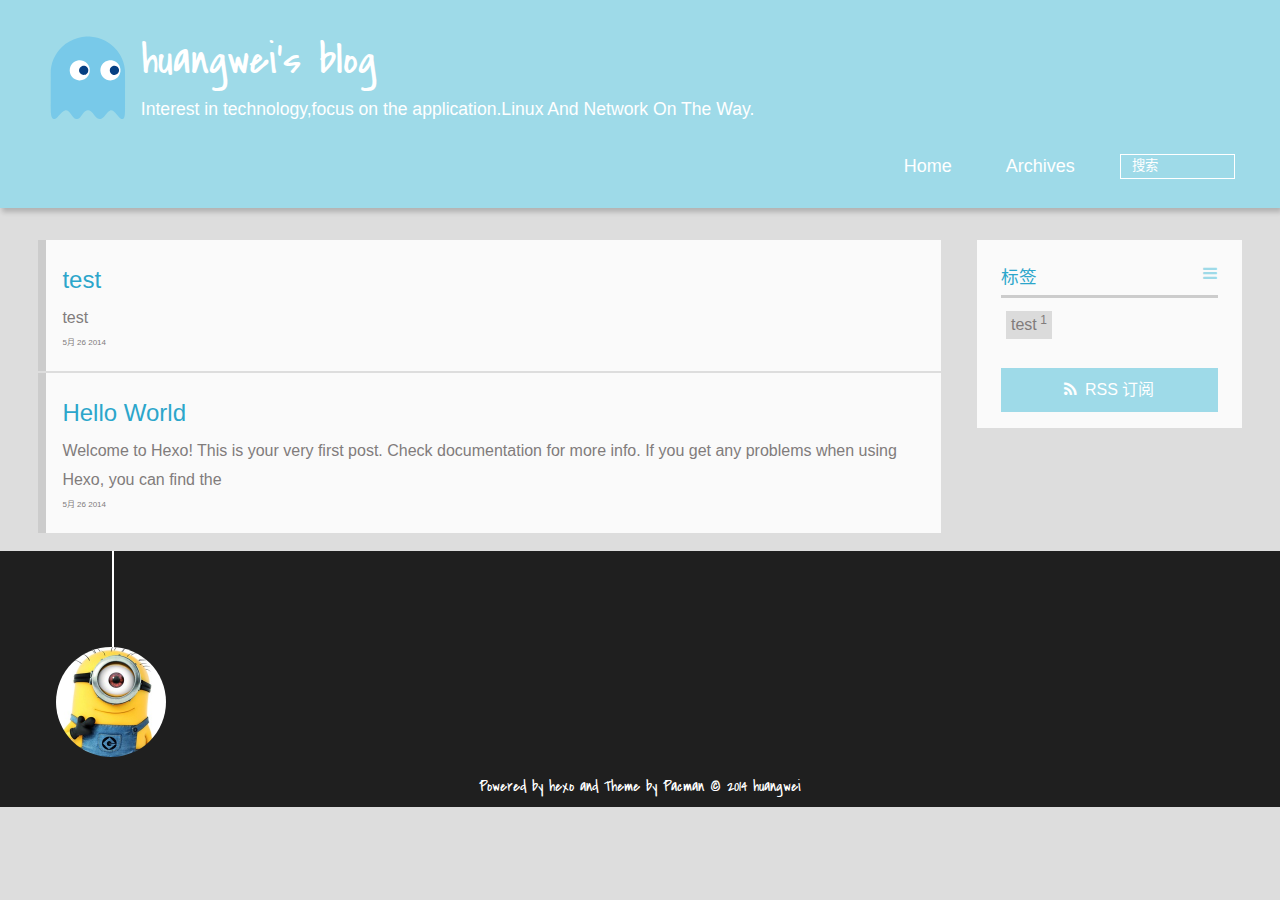
<file: index.html>
<!DOCTYPE HTML>
<html lang="zh-CN">
<head>
  <meta charset="UTF-8">
  
    <title>huangwei&#39;s blog</title>
    <meta name="viewport" content="width=device-width, initial-scale=1, maximum-scale=3, minimum-scale=1">
    
    <meta name="author" content="huangwei">
    
    <meta name="description" content="huangwei&#39;s blog | linux | server">
    
    
    
    
    
    <link rel="icon" href="/img/favicon.ico">
    
    
    <link rel="apple-touch-icon" href="/img/pacman.jpg">
    <link rel="apple-touch-icon-precomposed" href="/img/pacman.jpg">
    
    <link rel="stylesheet" href="/css/style.css" type="text/css">
</head>

  <body>
    <header>
      <div>
		
			<div id="imglogo">
				<a href="/"><img src="/img/logo.svg" alt="huangwei&#39;s blog" title="huangwei&#39;s blog"/></a>
			</div>
			
			<div id="textlogo">
				<h1 class="site-name"><a href="/" title="huangwei&#39;s blog">huangwei&#39;s blog</a></h1>
				<h2 class="blog-motto">Interest in technology,focus on the application.Linux And Network On The Way.</h2>
			</div>
			<div class="navbar"><a class="navbutton navmobile" href="#" title="菜单">
			</a></div>
			<nav class="animated">
				<ul>
					<ul>
					 
						<li><a href="/">Home</a></li>
					
						<li><a href="/archives">Archives</a></li>
					
					<li>
					
					<form class="search" action="//google.com/search" method="get" accept-charset="utf-8">
						<label>Search</label>
						<input type="text" id="search" name="q" autocomplete="off" maxlength="20" placeholder="搜索" />
						<input type="hidden" name="q" value="site:weipaper.com">
					</form>
					
					</li>
				</ul>
			</nav>			
</div>

    </header>
    <div id="container">
      <div id="main">

  <section class="post" itemscope itemprop="blogPost">
  
    <a href="/2014/05/26/test/" title="test" itemprop="url">
  
    <h1 itemprop="name">test</h1>
    
     
           <p itemprop="description" >test</p>
        
    
    <time datetime="2014-05-25T17:51:48.000Z" itemprop="datePublished">5月 26 2014</time>
  </a>
</section>

  <section class="post" itemscope itemprop="blogPost">
  
    <a href="/2014/05/26/hello-world/" title="Hello World" itemprop="url">
  
    <h1 itemprop="name">Hello World</h1>
    
     
           <p itemprop="description" >Welcome to Hexo! This is your very first post. Check documentation for more info. If you get any problems when using Hexo, you can find the </p>
        
    
    <time datetime="2014-05-25T17:09:40.000Z" itemprop="datePublished">5月 26 2014</time>
  </a>
</section>


</div>
      <div class="openaside"><a class="navbutton" href="#" title="显示侧边栏"></a></div>

<div id="asidepart">
<div class="closeaside"><a class="closebutton" href="#" title="隐藏侧边栏"></a></div>
<aside class="clearfix">

  

  
<div class="tagslist">
	<p class="asidetitle">标签</p>
		<ul class="clearfix">
		
			<li><a href="/tags/test/" title="test">test<sup>1</sup></a></li>
		
		</ul>
</div>


  <div class="rsspart">
	<a href="null" target="_blank" title="rss">RSS 订阅</a>
</div>

</aside>
</div>
    </div>
    <footer><div id="footer" >
	
	<div class="line">
		<span></span>
		<div class="author"></div>
	</div>
	
	
	<div class="social-font" class="clearfix">
		
		
		
		
	</div>
		<p class="copyright">Powered by <a href="http://zespia.tw/hexo/" target="_blank" title="hexo">hexo</a> and Theme by <a href="https://github.com/A-limon/pacman" target="_blank" title="Pacman">Pacman</a> © 2014 
		
		<a href="http://weipaper.com" target="_blank" title="huangwei">huangwei</a>
		
		</p>
</div>
</footer>
    <script src="/js/jquery-2.1.0.min.js"></script>
<script type="text/javascript">
$(document).ready(function(){ 
  $('.navbar').click(function(){
    $('header nav').toggleClass('shownav');
  });
  var myWidth = 0;
  function getSize(){
    if( typeof( window.innerWidth ) == 'number' ) {
      myWidth = window.innerWidth;
    } else if( document.documentElement && document.documentElement.clientWidth) {
      myWidth = document.documentElement.clientWidth;
    };
  };
  var m = $('#main'),
      a = $('#asidepart'),
      c = $('.closeaside'),
      o = $('.openaside');
  $(window).resize(function(){
    getSize(); 
    if (myWidth >= 1024) {
      $('header nav').removeClass('shownav');
    }else
    {
      m.removeClass('moveMain');
      a.css('display', 'block').removeClass('fadeOut');
      o.css('display', 'none');
        
    }
  });
  c.click(function(){
    a.addClass('fadeOut').css('display', 'none');
    o.css('display', 'block').addClass('fadeIn');
    m.addClass('moveMain');
  });
  o.click(function(){
    o.css('display', 'none').removeClass('beforeFadeIn');
    a.css('display', 'block').removeClass('fadeOut').addClass('fadeIn');      
    m.removeClass('moveMain');
  });
  $(window).scroll(function(){
    o.css("top",Math.max(80,260-$(this).scrollTop()));
  });
});
</script>







  </body>
 </html>
</file>
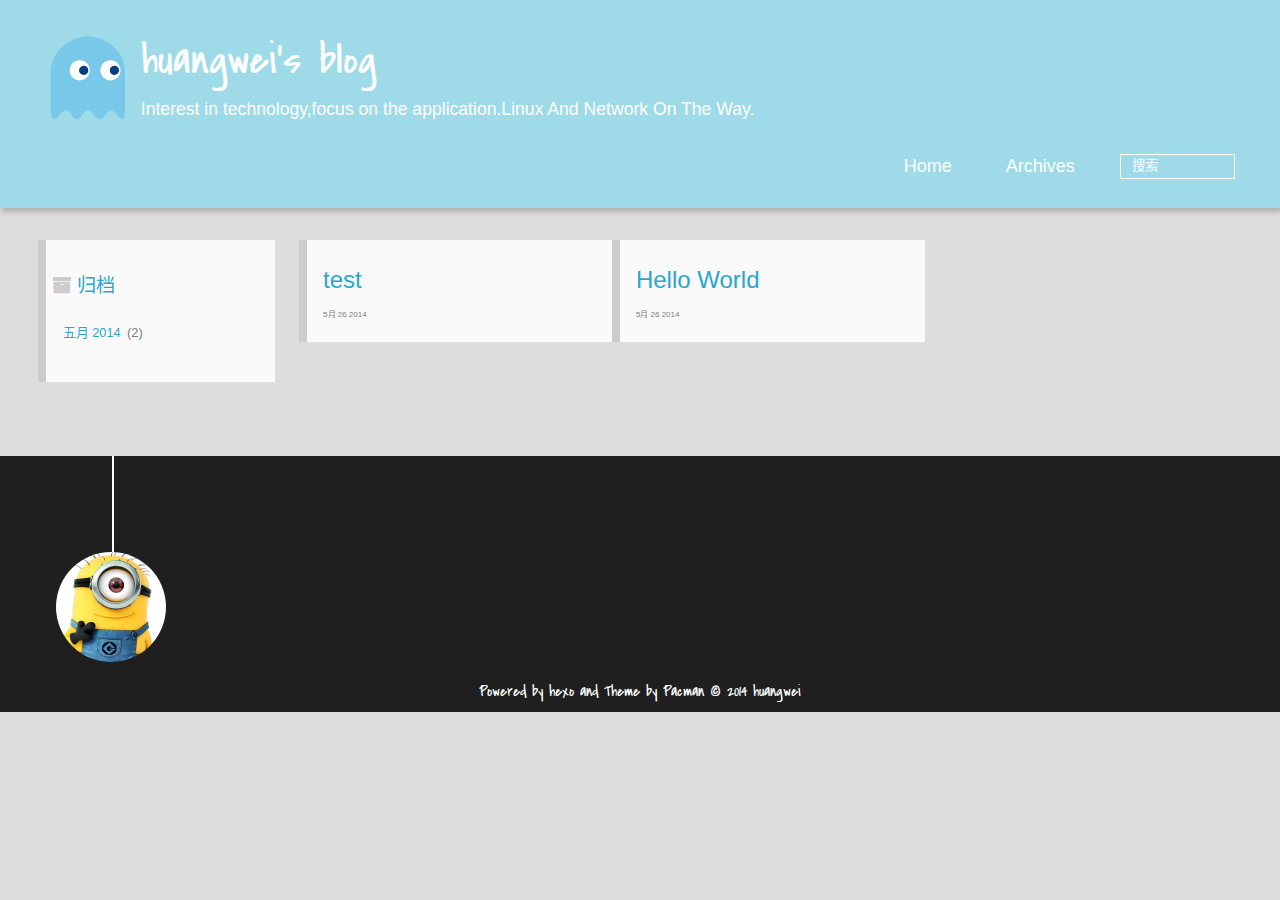
<file: archives/index.html>
<!DOCTYPE HTML>
<html lang="zh-CN">
<head>
  <meta charset="UTF-8">
  
    <title>Archives | huangwei&#39;s blog</title>
    <meta name="viewport" content="width=device-width, initial-scale=1, maximum-scale=3, minimum-scale=1">
    
    <meta name="author" content="huangwei">
    
    <meta name="description" content="huangwei&#39;s blog | linux | server">
    
    
    
    
    
    <link rel="icon" href="/img/favicon.ico">
    
    
    <link rel="apple-touch-icon" href="/img/pacman.jpg">
    <link rel="apple-touch-icon-precomposed" href="/img/pacman.jpg">
    
    <link rel="stylesheet" href="/css/style.css" type="text/css">
</head>

    <body>
      <header>
        <div>
		
			<div id="imglogo">
				<a href="/"><img src="/img/logo.svg" alt="huangwei&#39;s blog" title="huangwei&#39;s blog"/></a>
			</div>
			
			<div id="textlogo">
				<h1 class="site-name"><a href="/" title="huangwei&#39;s blog">huangwei&#39;s blog</a></h1>
				<h2 class="blog-motto">Interest in technology,focus on the application.Linux And Network On The Way.</h2>
			</div>
			<div class="navbar"><a class="navbutton navmobile" href="#" title="菜单">
			</a></div>
			<nav class="animated">
				<ul>
					<ul>
					 
						<li><a href="/">Home</a></li>
					
						<li><a href="/archives">Archives</a></li>
					
					<li>
					
					<form class="search" action="//google.com/search" method="get" accept-charset="utf-8">
						<label>Search</label>
						<input type="text" id="search" name="q" autocomplete="off" maxlength="20" placeholder="搜索" />
						<input type="hidden" name="q" value="site:weipaper.com">
					</form>
					
					</li>
				</ul>
			</nav>			
</div>

      </header>
      <div id="container">
        

<div class="archive-title" >
  <h2 class="archive-icon">归档</h2>
  
  <div class="archiveslist archive-float clearfix">
   <ul class="archive-list"><li class="archive-list-item"><a class="archive-list-link" href="/archives/2014/05">五月 2014</a><span class="archive-list-count">2</span></li></ul>
 </div>
  
</div>
<div id="main" class="archive-part clearfix">
  <div id="archive-page">

  <section class="post" itemscope itemprop="blogPost">
  
    <a href="/2014/05/26/test/" title="test" itemprop="url">
  
    <h1 itemprop="name">test</h1>
    
    <time datetime="2014-05-25T17:51:48.000Z" itemprop="datePublished">5月 26 2014</time>
  </a>
</section>

  <section class="post" itemscope itemprop="blogPost">
  
    <a href="/2014/05/26/hello-world/" title="Hello World" itemprop="url">
  
    <h1 itemprop="name">Hello World</h1>
    
    <time datetime="2014-05-25T17:09:40.000Z" itemprop="datePublished">5月 26 2014</time>
  </a>
</section>


  </div>
</div>

      </div>
      <footer><div id="footer" >
	
	<div class="line">
		<span></span>
		<div class="author"></div>
	</div>
	
	
	<div class="social-font" class="clearfix">
		
		
		
		
	</div>
		<p class="copyright">Powered by <a href="http://zespia.tw/hexo/" target="_blank" title="hexo">hexo</a> and Theme by <a href="https://github.com/A-limon/pacman" target="_blank" title="Pacman">Pacman</a> © 2014 
		
		<a href="http://weipaper.com" target="_blank" title="huangwei">huangwei</a>
		
		</p>
</div>
</footer>
      <script src="/js/jquery-2.1.0.min.js"></script>
<script type="text/javascript">
$(document).ready(function(){ 
  $('.navbar').click(function(){
    $('header nav').toggleClass('shownav');
  });
  var myWidth = 0;
  function getSize(){
    if( typeof( window.innerWidth ) == 'number' ) {
      myWidth = window.innerWidth;
    } else if( document.documentElement && document.documentElement.clientWidth) {
      myWidth = document.documentElement.clientWidth;
    };
  };
  var m = $('#main'),
      a = $('#asidepart'),
      c = $('.closeaside'),
      o = $('.openaside');
  $(window).resize(function(){
    getSize(); 
    if (myWidth >= 1024) {
      $('header nav').removeClass('shownav');
    }else
    {
      m.removeClass('moveMain');
      a.css('display', 'block').removeClass('fadeOut');
      o.css('display', 'none');
        
    }
  });
  c.click(function(){
    a.addClass('fadeOut').css('display', 'none');
    o.css('display', 'block').addClass('fadeIn');
    m.addClass('moveMain');
  });
  o.click(function(){
    o.css('display', 'none').removeClass('beforeFadeIn');
    a.css('display', 'block').removeClass('fadeOut').addClass('fadeIn');      
    m.removeClass('moveMain');
  });
  $(window).scroll(function(){
    o.css("top",Math.max(80,260-$(this).scrollTop()));
  });
});
</script>







    </body>
   </html>
</file>
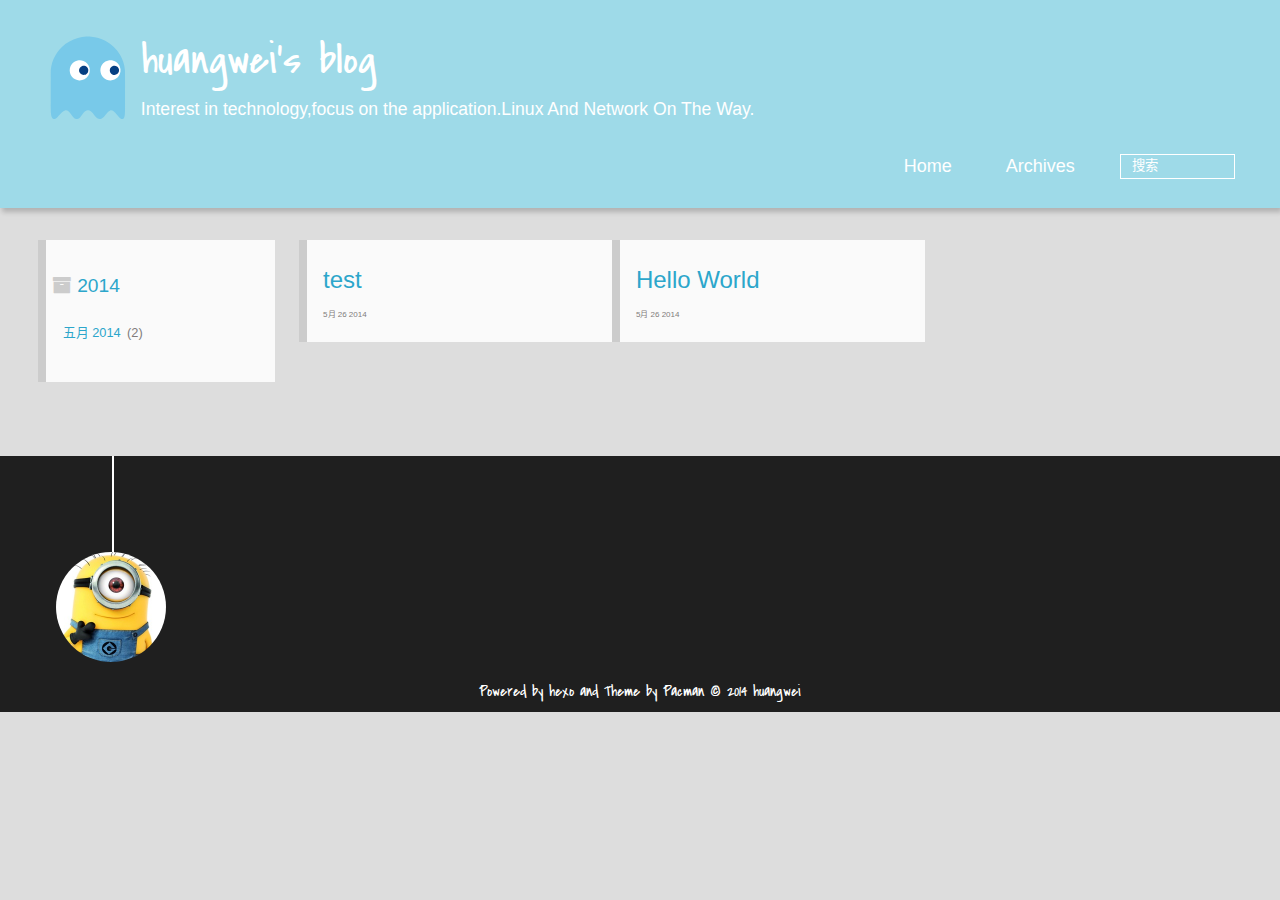
<file: archives/2014/index.html>
<!DOCTYPE HTML>
<html lang="zh-CN">
<head>
  <meta charset="UTF-8">
  
    <title>Archives: 2014 | huangwei&#39;s blog</title>
    <meta name="viewport" content="width=device-width, initial-scale=1, maximum-scale=3, minimum-scale=1">
    
    <meta name="author" content="huangwei">
    
    <meta name="description" content="huangwei&#39;s blog | linux | server">
    
    
    
    
    
    <link rel="icon" href="/img/favicon.ico">
    
    
    <link rel="apple-touch-icon" href="/img/pacman.jpg">
    <link rel="apple-touch-icon-precomposed" href="/img/pacman.jpg">
    
    <link rel="stylesheet" href="/css/style.css" type="text/css">
</head>

    <body>
      <header>
        <div>
		
			<div id="imglogo">
				<a href="/"><img src="/img/logo.svg" alt="huangwei&#39;s blog" title="huangwei&#39;s blog"/></a>
			</div>
			
			<div id="textlogo">
				<h1 class="site-name"><a href="/" title="huangwei&#39;s blog">huangwei&#39;s blog</a></h1>
				<h2 class="blog-motto">Interest in technology,focus on the application.Linux And Network On The Way.</h2>
			</div>
			<div class="navbar"><a class="navbutton navmobile" href="#" title="菜单">
			</a></div>
			<nav class="animated">
				<ul>
					<ul>
					 
						<li><a href="/">Home</a></li>
					
						<li><a href="/archives">Archives</a></li>
					
					<li>
					
					<form class="search" action="//google.com/search" method="get" accept-charset="utf-8">
						<label>Search</label>
						<input type="text" id="search" name="q" autocomplete="off" maxlength="20" placeholder="搜索" />
						<input type="hidden" name="q" value="site:weipaper.com">
					</form>
					
					</li>
				</ul>
			</nav>			
</div>

      </header>
      <div id="container">
        

<div class="archive-title" >
  <h2 class="archive-icon">2014</h2>
  
  <div class="archiveslist archive-float clearfix">
   <ul class="archive-list"><li class="archive-list-item"><a class="archive-list-link" href="/archives/2014/05">五月 2014</a><span class="archive-list-count">2</span></li></ul>
 </div>
  
</div>
<div id="main" class="archive-part clearfix">
  <div id="archive-page">

  <section class="post" itemscope itemprop="blogPost">
  
    <a href="/2014/05/26/test/" title="test" itemprop="url">
  
    <h1 itemprop="name">test</h1>
    
    <time datetime="2014-05-25T17:51:48.000Z" itemprop="datePublished">5月 26 2014</time>
  </a>
</section>

  <section class="post" itemscope itemprop="blogPost">
  
    <a href="/2014/05/26/hello-world/" title="Hello World" itemprop="url">
  
    <h1 itemprop="name">Hello World</h1>
    
    <time datetime="2014-05-25T17:09:40.000Z" itemprop="datePublished">5月 26 2014</time>
  </a>
</section>


  </div>
</div>

      </div>
      <footer><div id="footer" >
	
	<div class="line">
		<span></span>
		<div class="author"></div>
	</div>
	
	
	<div class="social-font" class="clearfix">
		
		
		
		
	</div>
		<p class="copyright">Powered by <a href="http://zespia.tw/hexo/" target="_blank" title="hexo">hexo</a> and Theme by <a href="https://github.com/A-limon/pacman" target="_blank" title="Pacman">Pacman</a> © 2014 
		
		<a href="http://weipaper.com" target="_blank" title="huangwei">huangwei</a>
		
		</p>
</div>
</footer>
      <script src="/js/jquery-2.1.0.min.js"></script>
<script type="text/javascript">
$(document).ready(function(){ 
  $('.navbar').click(function(){
    $('header nav').toggleClass('shownav');
  });
  var myWidth = 0;
  function getSize(){
    if( typeof( window.innerWidth ) == 'number' ) {
      myWidth = window.innerWidth;
    } else if( document.documentElement && document.documentElement.clientWidth) {
      myWidth = document.documentElement.clientWidth;
    };
  };
  var m = $('#main'),
      a = $('#asidepart'),
      c = $('.closeaside'),
      o = $('.openaside');
  $(window).resize(function(){
    getSize(); 
    if (myWidth >= 1024) {
      $('header nav').removeClass('shownav');
    }else
    {
      m.removeClass('moveMain');
      a.css('display', 'block').removeClass('fadeOut');
      o.css('display', 'none');
        
    }
  });
  c.click(function(){
    a.addClass('fadeOut').css('display', 'none');
    o.css('display', 'block').addClass('fadeIn');
    m.addClass('moveMain');
  });
  o.click(function(){
    o.css('display', 'none').removeClass('beforeFadeIn');
    a.css('display', 'block').removeClass('fadeOut').addClass('fadeIn');      
    m.removeClass('moveMain');
  });
  $(window).scroll(function(){
    o.css("top",Math.max(80,260-$(this).scrollTop()));
  });
});
</script>







    </body>
   </html>
</file>
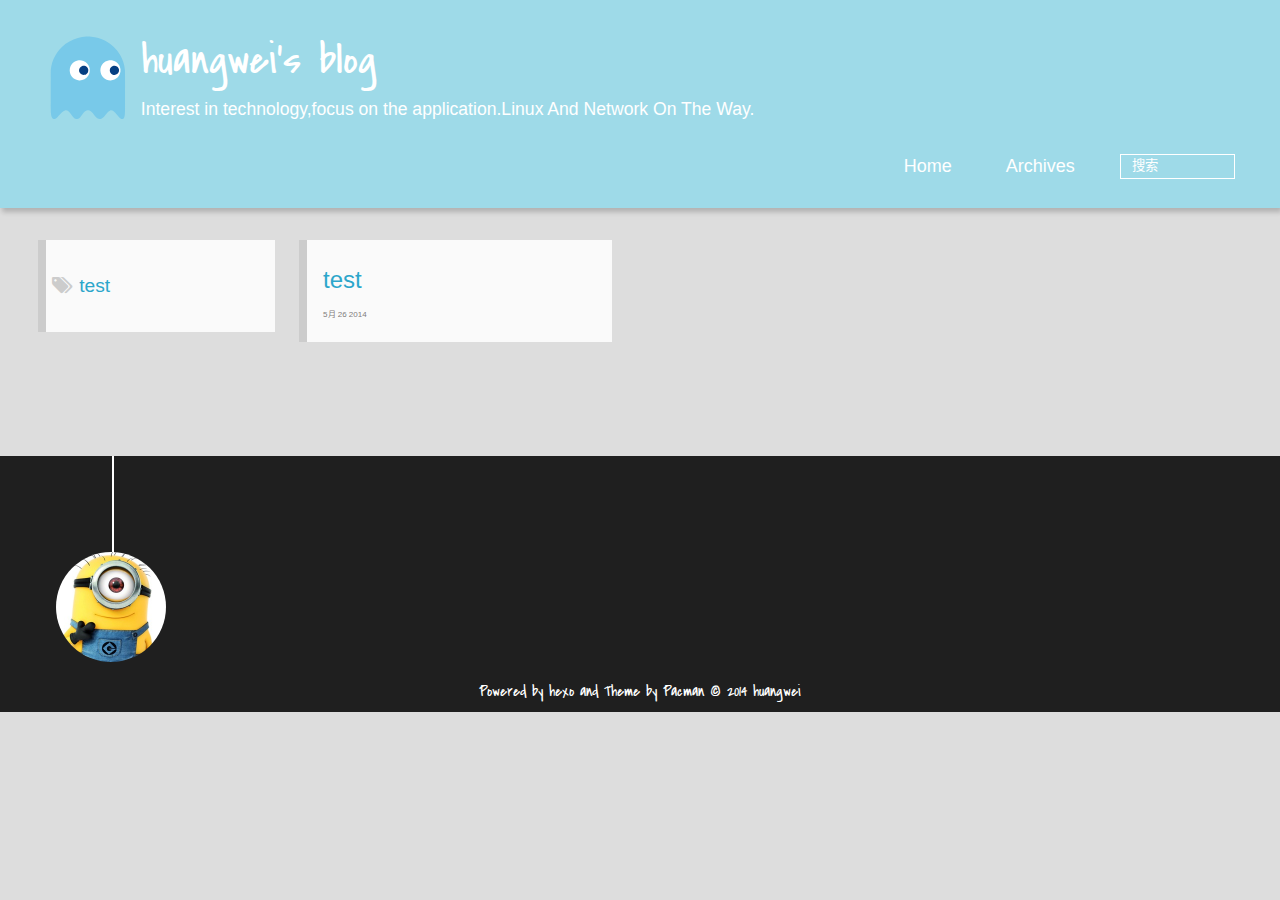
<file: tags/test/index.html>
<!DOCTYPE HTML>
<html lang="zh-CN">
<head>
  <meta charset="UTF-8">
  
    <title>Tag: test | huangwei&#39;s blog</title>
    <meta name="viewport" content="width=device-width, initial-scale=1, maximum-scale=3, minimum-scale=1">
    
    <meta name="author" content="huangwei">
    
    <meta name="description" content="huangwei&#39;s blog | linux | server">
    
    
    
    
    
    <link rel="icon" href="/img/favicon.ico">
    
    
    <link rel="apple-touch-icon" href="/img/pacman.jpg">
    <link rel="apple-touch-icon-precomposed" href="/img/pacman.jpg">
    
    <link rel="stylesheet" href="/css/style.css" type="text/css">
</head>

    <body>
      <header>
        <div>
		
			<div id="imglogo">
				<a href="/"><img src="/img/logo.svg" alt="huangwei&#39;s blog" title="huangwei&#39;s blog"/></a>
			</div>
			
			<div id="textlogo">
				<h1 class="site-name"><a href="/" title="huangwei&#39;s blog">huangwei&#39;s blog</a></h1>
				<h2 class="blog-motto">Interest in technology,focus on the application.Linux And Network On The Way.</h2>
			</div>
			<div class="navbar"><a class="navbutton navmobile" href="#" title="菜单">
			</a></div>
			<nav class="animated">
				<ul>
					<ul>
					 
						<li><a href="/">Home</a></li>
					
						<li><a href="/archives">Archives</a></li>
					
					<li>
					
					<form class="search" action="//google.com/search" method="get" accept-charset="utf-8">
						<label>Search</label>
						<input type="text" id="search" name="q" autocomplete="off" maxlength="20" placeholder="搜索" />
						<input type="hidden" name="q" value="site:weipaper.com">
					</form>
					
					</li>
				</ul>
			</nav>			
</div>

      </header>
      <div id="container">
        

<div class="archive-title" >
  <h2 class="tag-icon">test</h2>
  
</div>
<div id="main" class="archive-part clearfix">
  <div id="archive-page">

  <section class="post" itemscope itemprop="blogPost">
  
    <a href="/2014/05/26/test/" title="test" itemprop="url">
  
    <h1 itemprop="name">test</h1>
    
    <time datetime="2014-05-25T17:51:48.000Z" itemprop="datePublished">5月 26 2014</time>
  </a>
</section>


  </div>
</div>

      </div>
      <footer><div id="footer" >
	
	<div class="line">
		<span></span>
		<div class="author"></div>
	</div>
	
	
	<div class="social-font" class="clearfix">
		
		
		
		
	</div>
		<p class="copyright">Powered by <a href="http://zespia.tw/hexo/" target="_blank" title="hexo">hexo</a> and Theme by <a href="https://github.com/A-limon/pacman" target="_blank" title="Pacman">Pacman</a> © 2014 
		
		<a href="http://weipaper.com" target="_blank" title="huangwei">huangwei</a>
		
		</p>
</div>
</footer>
      <script src="/js/jquery-2.1.0.min.js"></script>
<script type="text/javascript">
$(document).ready(function(){ 
  $('.navbar').click(function(){
    $('header nav').toggleClass('shownav');
  });
  var myWidth = 0;
  function getSize(){
    if( typeof( window.innerWidth ) == 'number' ) {
      myWidth = window.innerWidth;
    } else if( document.documentElement && document.documentElement.clientWidth) {
      myWidth = document.documentElement.clientWidth;
    };
  };
  var m = $('#main'),
      a = $('#asidepart'),
      c = $('.closeaside'),
      o = $('.openaside');
  $(window).resize(function(){
    getSize(); 
    if (myWidth >= 1024) {
      $('header nav').removeClass('shownav');
    }else
    {
      m.removeClass('moveMain');
      a.css('display', 'block').removeClass('fadeOut');
      o.css('display', 'none');
        
    }
  });
  c.click(function(){
    a.addClass('fadeOut').css('display', 'none');
    o.css('display', 'block').addClass('fadeIn');
    m.addClass('moveMain');
  });
  o.click(function(){
    o.css('display', 'none').removeClass('beforeFadeIn');
    a.css('display', 'block').removeClass('fadeOut').addClass('fadeIn');      
    m.removeClass('moveMain');
  });
  $(window).scroll(function(){
    o.css("top",Math.max(80,260-$(this).scrollTop()));
  });
});
</script>







    </body>
   </html>
</file>
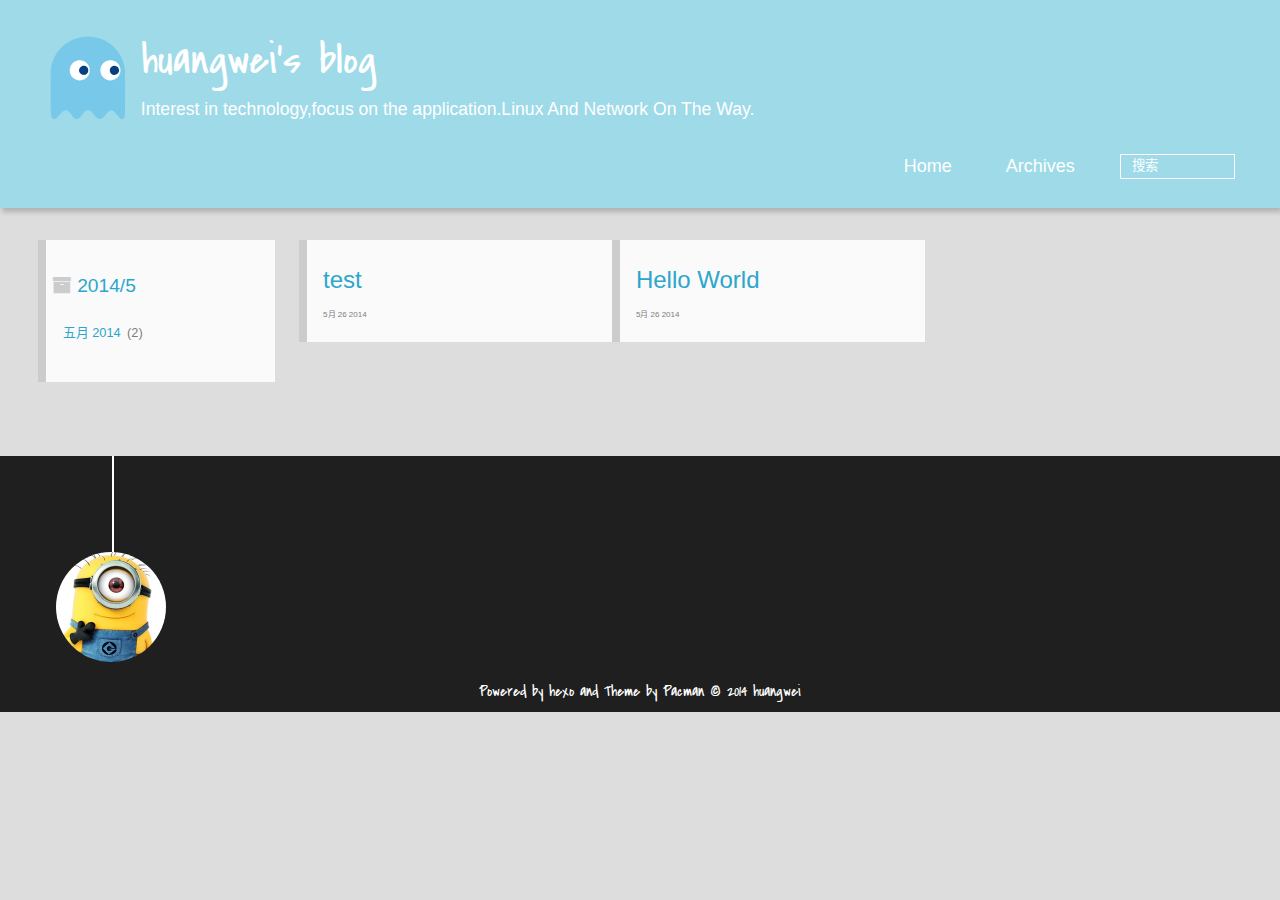
<file: archives/2014/05/index.html>
<!DOCTYPE HTML>
<html lang="zh-CN">
<head>
  <meta charset="UTF-8">
  
    <title>Archives: 2014/5 | huangwei&#39;s blog</title>
    <meta name="viewport" content="width=device-width, initial-scale=1, maximum-scale=3, minimum-scale=1">
    
    <meta name="author" content="huangwei">
    
    <meta name="description" content="huangwei&#39;s blog | linux | server">
    
    
    
    
    
    <link rel="icon" href="/img/favicon.ico">
    
    
    <link rel="apple-touch-icon" href="/img/pacman.jpg">
    <link rel="apple-touch-icon-precomposed" href="/img/pacman.jpg">
    
    <link rel="stylesheet" href="/css/style.css" type="text/css">
</head>

    <body>
      <header>
        <div>
		
			<div id="imglogo">
				<a href="/"><img src="/img/logo.svg" alt="huangwei&#39;s blog" title="huangwei&#39;s blog"/></a>
			</div>
			
			<div id="textlogo">
				<h1 class="site-name"><a href="/" title="huangwei&#39;s blog">huangwei&#39;s blog</a></h1>
				<h2 class="blog-motto">Interest in technology,focus on the application.Linux And Network On The Way.</h2>
			</div>
			<div class="navbar"><a class="navbutton navmobile" href="#" title="菜单">
			</a></div>
			<nav class="animated">
				<ul>
					<ul>
					 
						<li><a href="/">Home</a></li>
					
						<li><a href="/archives">Archives</a></li>
					
					<li>
					
					<form class="search" action="//google.com/search" method="get" accept-charset="utf-8">
						<label>Search</label>
						<input type="text" id="search" name="q" autocomplete="off" maxlength="20" placeholder="搜索" />
						<input type="hidden" name="q" value="site:weipaper.com">
					</form>
					
					</li>
				</ul>
			</nav>			
</div>

      </header>
      <div id="container">
        

<div class="archive-title" >
  <h2 class="archive-icon">2014/5</h2>
  
  <div class="archiveslist archive-float clearfix">
   <ul class="archive-list"><li class="archive-list-item"><a class="archive-list-link" href="/archives/2014/05">五月 2014</a><span class="archive-list-count">2</span></li></ul>
 </div>
  
</div>
<div id="main" class="archive-part clearfix">
  <div id="archive-page">

  <section class="post" itemscope itemprop="blogPost">
  
    <a href="/2014/05/26/test/" title="test" itemprop="url">
  
    <h1 itemprop="name">test</h1>
    
    <time datetime="2014-05-25T17:51:48.000Z" itemprop="datePublished">5月 26 2014</time>
  </a>
</section>

  <section class="post" itemscope itemprop="blogPost">
  
    <a href="/2014/05/26/hello-world/" title="Hello World" itemprop="url">
  
    <h1 itemprop="name">Hello World</h1>
    
    <time datetime="2014-05-25T17:09:40.000Z" itemprop="datePublished">5月 26 2014</time>
  </a>
</section>


  </div>
</div>

      </div>
      <footer><div id="footer" >
	
	<div class="line">
		<span></span>
		<div class="author"></div>
	</div>
	
	
	<div class="social-font" class="clearfix">
		
		
		
		
	</div>
		<p class="copyright">Powered by <a href="http://zespia.tw/hexo/" target="_blank" title="hexo">hexo</a> and Theme by <a href="https://github.com/A-limon/pacman" target="_blank" title="Pacman">Pacman</a> © 2014 
		
		<a href="http://weipaper.com" target="_blank" title="huangwei">huangwei</a>
		
		</p>
</div>
</footer>
      <script src="/js/jquery-2.1.0.min.js"></script>
<script type="text/javascript">
$(document).ready(function(){ 
  $('.navbar').click(function(){
    $('header nav').toggleClass('shownav');
  });
  var myWidth = 0;
  function getSize(){
    if( typeof( window.innerWidth ) == 'number' ) {
      myWidth = window.innerWidth;
    } else if( document.documentElement && document.documentElement.clientWidth) {
      myWidth = document.documentElement.clientWidth;
    };
  };
  var m = $('#main'),
      a = $('#asidepart'),
      c = $('.closeaside'),
      o = $('.openaside');
  $(window).resize(function(){
    getSize(); 
    if (myWidth >= 1024) {
      $('header nav').removeClass('shownav');
    }else
    {
      m.removeClass('moveMain');
      a.css('display', 'block').removeClass('fadeOut');
      o.css('display', 'none');
        
    }
  });
  c.click(function(){
    a.addClass('fadeOut').css('display', 'none');
    o.css('display', 'block').addClass('fadeIn');
    m.addClass('moveMain');
  });
  o.click(function(){
    o.css('display', 'none').removeClass('beforeFadeIn');
    a.css('display', 'block').removeClass('fadeOut').addClass('fadeIn');      
    m.removeClass('moveMain');
  });
  $(window).scroll(function(){
    o.css("top",Math.max(80,260-$(this).scrollTop()));
  });
});
</script>







    </body>
   </html>
</file>
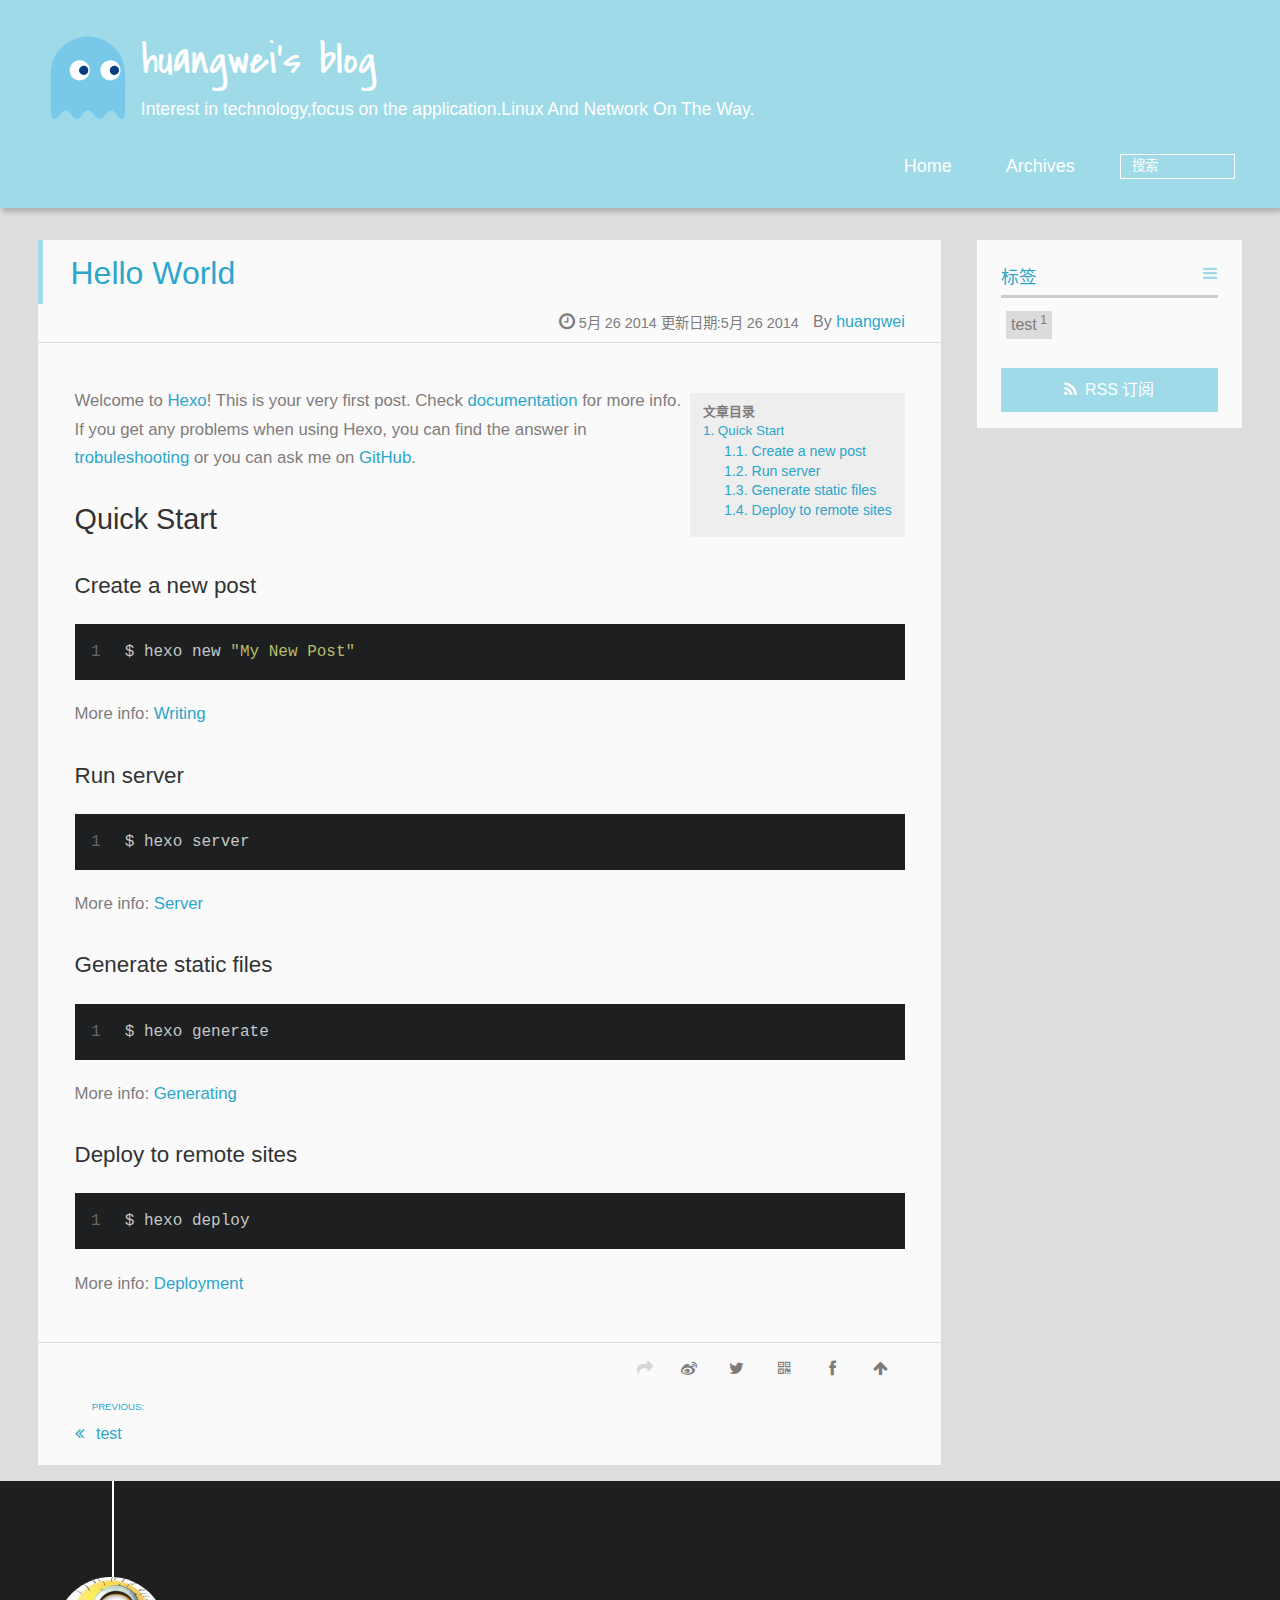
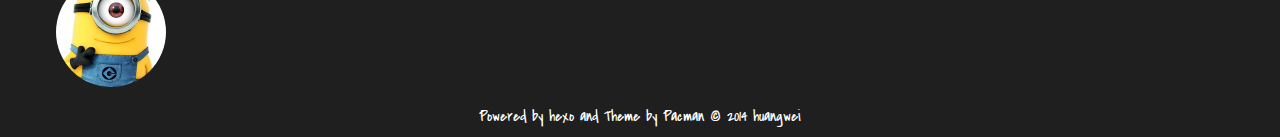
<file: 2014/05/26/hello-world/index.html>
<!DOCTYPE HTML>
<html lang="zh-CN">
<head>
  <meta charset="UTF-8">
  
    <title>Hello World | huangwei&#39;s blog</title>
    <meta name="viewport" content="width=device-width, initial-scale=1, maximum-scale=3, minimum-scale=1">
    
    <meta name="author" content="huangwei">
    
    <meta name="description" content="Welcome to Hexo! This is your very first post. Check documentation for more info. If you get any problems when using Hexo, you can find the answer in ">
    
    
    
    
    
    <link rel="icon" href="/img/favicon.ico">
    
    
    <link rel="apple-touch-icon" href="/img/pacman.jpg">
    <link rel="apple-touch-icon-precomposed" href="/img/pacman.jpg">
    
    <link rel="stylesheet" href="/css/style.css" type="text/css">
</head>

  <body>
    <header>
      <div>
		
			<div id="imglogo">
				<a href="/"><img src="/img/logo.svg" alt="huangwei&#39;s blog" title="huangwei&#39;s blog"/></a>
			</div>
			
			<div id="textlogo">
				<h1 class="site-name"><a href="/" title="huangwei&#39;s blog">huangwei&#39;s blog</a></h1>
				<h2 class="blog-motto">Interest in technology,focus on the application.Linux And Network On The Way.</h2>
			</div>
			<div class="navbar"><a class="navbutton navmobile" href="#" title="菜单">
			</a></div>
			<nav class="animated">
				<ul>
					<ul>
					 
						<li><a href="/">Home</a></li>
					
						<li><a href="/archives">Archives</a></li>
					
					<li>
					
					<form class="search" action="//google.com/search" method="get" accept-charset="utf-8">
						<label>Search</label>
						<input type="text" id="search" name="q" autocomplete="off" maxlength="20" placeholder="搜索" />
						<input type="hidden" name="q" value="site:weipaper.com">
					</form>
					
					</li>
				</ul>
			</nav>			
</div>

    </header>
    <div id="container">
      <div id="main" class="post" itemscope itemprop="blogPost">
	<article itemprop="articleBody"> 
		<header class="article-info clearfix">
  <h1 itemprop="name">
    
      <a href="/2014/05/26/hello-world/" title="Hello World" itemprop="url">Hello World</a>
  </h1>
  <p class="article-author">By
    
      <a href="http://weipaper.com" title="huangwei">huangwei</a>
    </p>
  <p class="article-time">
    <time datetime="2014-05-25T17:09:40.000Z" itemprop="datePublished">5月 26 2014</time>
    更新日期:<time datetime="2014-05-25T17:09:40.000Z" itemprop="dateModified">5月 26 2014</time>
    
  </p>
</header>
	<div class="article-content">
		
		
		<div id="toc" class="toc-article">
			<strong class="toc-title">文章目录</strong>
		<ol class="toc"><li class="toc-item toc-level-2"><a class="toc-link" href="#Quick_Start"><span class="toc-number">1.</span> <span class="toc-text">Quick Start</span></a></li><ol class="toc-child"><li class="toc-item toc-level-3"><a class="toc-link" href="#Create_a_new_post"><span class="toc-number">1.1.</span> <span class="toc-text">Create a new post</span></a></li><li class="toc-item toc-level-3"><a class="toc-link" href="#Run_server"><span class="toc-number">1.2.</span> <span class="toc-text">Run server</span></a></li><li class="toc-item toc-level-3"><a class="toc-link" href="#Generate_static_files"><span class="toc-number">1.3.</span> <span class="toc-text">Generate static files</span></a></li><li class="toc-item toc-level-3"><a class="toc-link" href="#Deploy_to_remote_sites"><span class="toc-number">1.4.</span> <span class="toc-text">Deploy to remote sites</span></a></li></ol>
		</div>
		
		<p>Welcome to <a href="http://hexo.io/" target="_blank">Hexo</a>! This is your very first post. Check <a href="http://hexo.io/docs/" target="_blank">documentation</a> for more info. If you get any problems when using Hexo, you can find the answer in <a href="http://hexo.io/docs/troubleshooting.html" target="_blank">trobuleshooting</a> or you can ask me on <a href="https://github.com/tommy351/hexo/issues" target="_blank">GitHub</a>.</p>
<h2 id="Quick_Start">Quick Start</h2>
<h3 id="Create_a_new_post">Create a new post</h3>
<figure class="highlight bash"><table><tr><td class="gutter"><pre>1
</pre></td><td class="code"><pre>$ hexo new <span class="string">"My New Post"</span>
</pre></td></tr></table></figure>

<p>More info: <a href="http://hexo.io/docs/writing.html" target="_blank">Writing</a></p>
<h3 id="Run_server">Run server</h3>
<figure class="highlight bash"><table><tr><td class="gutter"><pre>1
</pre></td><td class="code"><pre>$ hexo server
</pre></td></tr></table></figure>

<p>More info: <a href="http://hexo.io/docs/server.html" target="_blank">Server</a></p>
<h3 id="Generate_static_files">Generate static files</h3>
<figure class="highlight bash"><table><tr><td class="gutter"><pre>1
</pre></td><td class="code"><pre>$ hexo generate
</pre></td></tr></table></figure>

<p>More info: <a href="http://hexo.io/docs/generating.html" target="_blank">Generating</a></p>
<h3 id="Deploy_to_remote_sites">Deploy to remote sites</h3>
<figure class="highlight bash"><table><tr><td class="gutter"><pre>1
</pre></td><td class="code"><pre>$ hexo deploy
</pre></td></tr></table></figure>

<p>More info: <a href="http://hexo.io/docs/deployment.html" target="_blank">Deployment</a></p>
  
	</div>
		<footer class="article-footer clearfix">




<div class="article-share" id="share">

  <div data-url="http://weipaper.com/2014/05/26/hello-world/" data-title="Hello World | huangwei&#39;s blog" data-tsina="null" class="share clearfix">
  </div>

</div>
</footer>   	       
	</article>
	
<nav class="article-nav clearfix">
 
 <div class="prev" >
 <a href="/2014/05/26/test/" title="test">
  <strong>PREVIOUS:</strong><br/>
  <span>
  test</span>
</a>
</div>


</nav>

	
<section class="comment">
	<div class="ds-thread"></div>
</section>

</div>  
      <div class="openaside"><a class="navbutton" href="#" title="显示侧边栏"></a></div>

  <div id="toc" class="toc-aside">
  <strong class="toc-title">文章目录</strong>
  <ol class="toc"><li class="toc-item toc-level-2"><a class="toc-link" href="#Quick_Start"><span class="toc-number">1.</span> <span class="toc-text">Quick Start</span></a></li><ol class="toc-child"><li class="toc-item toc-level-3"><a class="toc-link" href="#Create_a_new_post"><span class="toc-number">1.1.</span> <span class="toc-text">Create a new post</span></a></li><li class="toc-item toc-level-3"><a class="toc-link" href="#Run_server"><span class="toc-number">1.2.</span> <span class="toc-text">Run server</span></a></li><li class="toc-item toc-level-3"><a class="toc-link" href="#Generate_static_files"><span class="toc-number">1.3.</span> <span class="toc-text">Generate static files</span></a></li><li class="toc-item toc-level-3"><a class="toc-link" href="#Deploy_to_remote_sites"><span class="toc-number">1.4.</span> <span class="toc-text">Deploy to remote sites</span></a></li></ol>
  </div>

<div id="asidepart">
<div class="closeaside"><a class="closebutton" href="#" title="隐藏侧边栏"></a></div>
<aside class="clearfix">

  

  
<div class="tagslist">
	<p class="asidetitle">标签</p>
		<ul class="clearfix">
		
			<li><a href="/tags/test/" title="test">test<sup>1</sup></a></li>
		
		</ul>
</div>


  <div class="rsspart">
	<a href="null" target="_blank" title="rss">RSS 订阅</a>
</div>

</aside>
</div>
    </div>
    <footer><div id="footer" >
	
	<div class="line">
		<span></span>
		<div class="author"></div>
	</div>
	
	
	<div class="social-font" class="clearfix">
		
		
		
		
	</div>
		<p class="copyright">Powered by <a href="http://zespia.tw/hexo/" target="_blank" title="hexo">hexo</a> and Theme by <a href="https://github.com/A-limon/pacman" target="_blank" title="Pacman">Pacman</a> © 2014 
		
		<a href="http://weipaper.com" target="_blank" title="huangwei">huangwei</a>
		
		</p>
</div>
</footer>
    <script src="/js/jquery-2.1.0.min.js"></script>
<script type="text/javascript">
$(document).ready(function(){ 
  $('.navbar').click(function(){
    $('header nav').toggleClass('shownav');
  });
  var myWidth = 0;
  function getSize(){
    if( typeof( window.innerWidth ) == 'number' ) {
      myWidth = window.innerWidth;
    } else if( document.documentElement && document.documentElement.clientWidth) {
      myWidth = document.documentElement.clientWidth;
    };
  };
  var m = $('#main'),
      a = $('#asidepart'),
      c = $('.closeaside'),
      o = $('.openaside');
  $(window).resize(function(){
    getSize(); 
    if (myWidth >= 1024) {
      $('header nav').removeClass('shownav');
    }else
    {
      m.removeClass('moveMain');
      a.css('display', 'block').removeClass('fadeOut');
      o.css('display', 'none');
      
      $('#toc.toc-aside').css('display', 'none');
        
    }
  });
  c.click(function(){
    a.addClass('fadeOut').css('display', 'none');
    o.css('display', 'block').addClass('fadeIn');
    m.addClass('moveMain');
  });
  o.click(function(){
    o.css('display', 'none').removeClass('beforeFadeIn');
    a.css('display', 'block').removeClass('fadeOut').addClass('fadeIn');      
    m.removeClass('moveMain');
  });
  $(window).scroll(function(){
    o.css("top",Math.max(80,260-$(this).scrollTop()));
  });
});
</script>

<script type="text/javascript">
$(document).ready(function(){ 
  var ai = $('.article-content>iframe'),
      ae = $('.article-content>embed'),
      t  = $('#toc'),
      h  = $('article h2')
      ah = $('article h2'),
      ta = $('#toc.toc-aside'),
      o  = $('.openaside'),
      c  = $('.closeaside');
  if(ai.length>0){
    ai.wrap('<div class="video-container" />');
  };
  if(ae.length>0){
   ae.wrap('<div class="video-container" />');
  };
  if(ah.length==0){
    t.css('display','none');
  }else{
    c.click(function(){
      ta.css('display', 'block').addClass('fadeIn');
    });
    o.click(function(){
      ta.css('display', 'none');
    });
    $(window).scroll(function(){
      ta.css("top",Math.max(140,320-$(this).scrollTop()));
    });
  };
});
</script>


<script type="text/javascript">
$(document).ready(function(){ 
  var $this = $('.share'),
      url = $this.attr('data-url'),
      encodedUrl = encodeURIComponent(url),
      title = $this.attr('data-title'),
      tsina = $this.attr('data-tsina');
  var html = [
  '<a href="#" class="overlay" id="qrcode"></a>',
  '<div class="qrcode clearfix"><span>扫描二维码分享到微信朋友圈</span><a class="qrclose" href="#share"></a><strong>Loading...Please wait</strong><img id="qrcode-pic" data-src="http://s.jiathis.com/qrcode.php?url=' + encodedUrl + '"/></div>',
  '<a href="#textlogo" class="article-back-to-top" title="Top"></a>',
  '<a href="https://www.facebook.com/sharer.php?u=' + encodedUrl + '" class="article-share-facebook" target="_blank" title="Facebook"></a>',
  '<a href="#qrcode" class="article-share-qrcode" title="QRcode"></a>',
  '<a href="https://twitter.com/intent/tweet?url=' + encodedUrl + '" class="article-share-twitter" target="_blank" title="Twitter"></a>',
  '<a href="http://service.weibo.com/share/share.php?title='+title+'&url='+encodedUrl +'&ralateUid='+ tsina +'&searchPic=true&style=number' +'" class="article-share-weibo" target="_blank" title="Weibo"></a>',
  '<span title="Share to"></span>'
  ].join('');
  $this.append(html);
  $('.article-share-qrcode').click(function(){
    var imgSrc = $('#qrcode-pic').attr('data-src');
    $('#qrcode-pic').attr('src', imgSrc);
    $('#qrcode-pic').load(function(){
        $('.qrcode strong').text(' ');
    });
  });
});     
</script>


<script type="text/javascript">
  var duoshuoQuery = {short_name:"weipaper"};
  (function() {
    var ds = document.createElement('script');
    ds.type = 'text/javascript';ds.async = true;
    ds.src = '//static.duoshuo.com/embed.js';
    ds.charset = 'UTF-8';
    (document.getElementsByTagName('head')[0] 
    || document.getElementsByTagName('body')[0]).appendChild(ds);
  })();
</script> 





  </body>
</html>
</file>
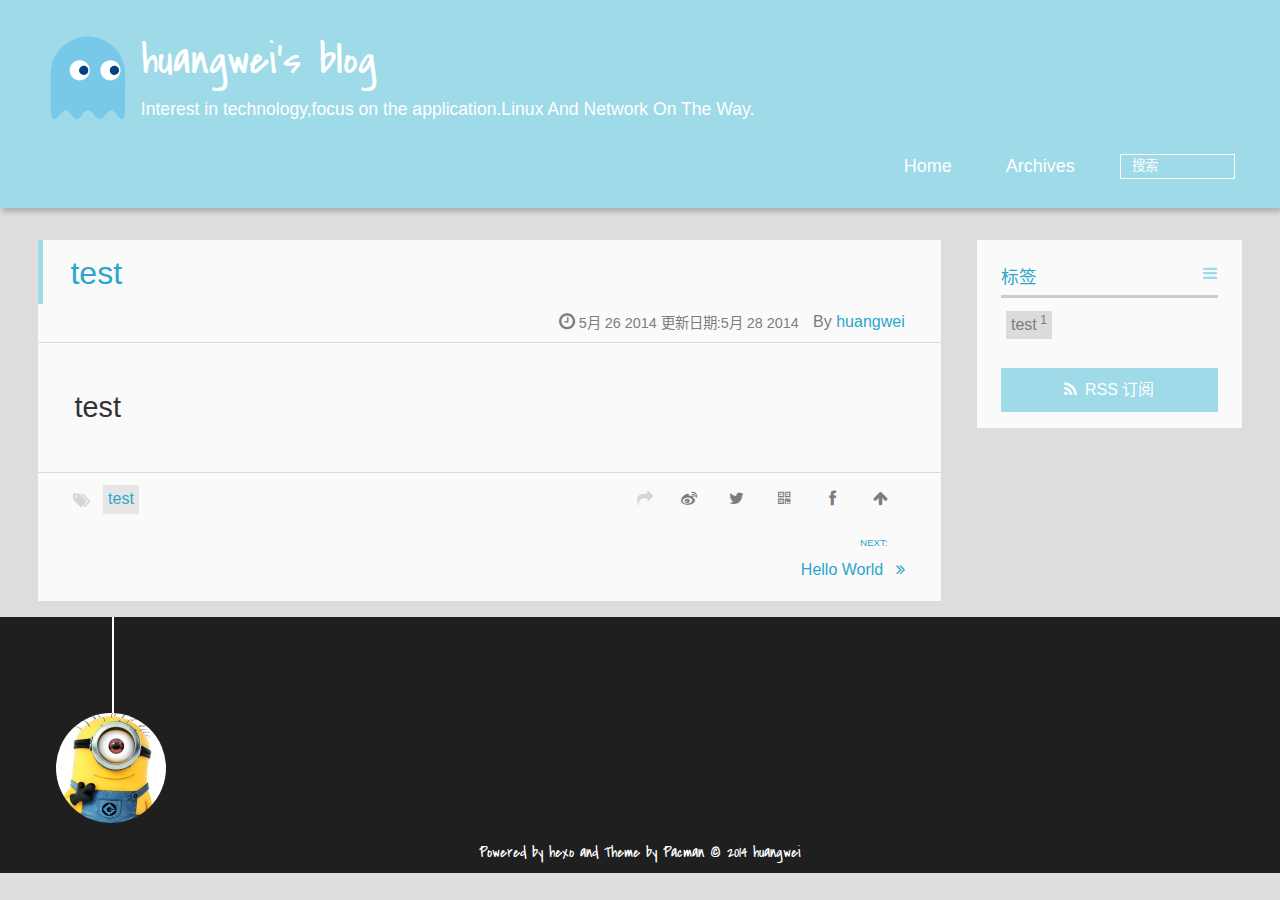
<file: 2014/05/26/test/index.html>
<!DOCTYPE HTML>
<html lang="zh-CN">
<head>
  <meta charset="UTF-8">
  
    <title>test | huangwei&#39;s blog</title>
    <meta name="viewport" content="width=device-width, initial-scale=1, maximum-scale=3, minimum-scale=1">
    
    <meta name="author" content="huangwei">
    
    <meta name="description" content="test">
    
    
    
    
    
    <link rel="icon" href="/img/favicon.ico">
    
    
    <link rel="apple-touch-icon" href="/img/pacman.jpg">
    <link rel="apple-touch-icon-precomposed" href="/img/pacman.jpg">
    
    <link rel="stylesheet" href="/css/style.css" type="text/css">
</head>

  <body>
    <header>
      <div>
		
			<div id="imglogo">
				<a href="/"><img src="/img/logo.svg" alt="huangwei&#39;s blog" title="huangwei&#39;s blog"/></a>
			</div>
			
			<div id="textlogo">
				<h1 class="site-name"><a href="/" title="huangwei&#39;s blog">huangwei&#39;s blog</a></h1>
				<h2 class="blog-motto">Interest in technology,focus on the application.Linux And Network On The Way.</h2>
			</div>
			<div class="navbar"><a class="navbutton navmobile" href="#" title="菜单">
			</a></div>
			<nav class="animated">
				<ul>
					<ul>
					 
						<li><a href="/">Home</a></li>
					
						<li><a href="/archives">Archives</a></li>
					
					<li>
					
					<form class="search" action="//google.com/search" method="get" accept-charset="utf-8">
						<label>Search</label>
						<input type="text" id="search" name="q" autocomplete="off" maxlength="20" placeholder="搜索" />
						<input type="hidden" name="q" value="site:weipaper.com">
					</form>
					
					</li>
				</ul>
			</nav>			
</div>

    </header>
    <div id="container">
      <div id="main" class="post" itemscope itemprop="blogPost">
	<article itemprop="articleBody"> 
		<header class="article-info clearfix">
  <h1 itemprop="name">
    
      <a href="/2014/05/26/test/" title="test" itemprop="url">test</a>
  </h1>
  <p class="article-author">By
    
      <a href="http://weipaper.com" title="huangwei">huangwei</a>
    </p>
  <p class="article-time">
    <time datetime="2014-05-25T17:51:48.000Z" itemprop="datePublished">5月 26 2014</time>
    更新日期:<time datetime="2014-05-28T00:15:22.000Z" itemprop="dateModified">5月 28 2014</time>
    
  </p>
</header>
	<div class="article-content">
		
		
		<div id="toc" class="toc-article">
			<strong class="toc-title">文章目录</strong>
		<ol class="toc"><li class="toc-item toc-level-1"><a class="toc-link" href="#test"><span class="toc-number">1.</span> <span class="toc-text">test</span></a></li></ol>
		</div>
		
		<h1 id="test">test</h1>
  
	</div>
		<footer class="article-footer clearfix">

  <div class="article-tags">
  
  <span></span> <a href="/tags/test/">test</a>
  </div>




<div class="article-share" id="share">

  <div data-url="http://weipaper.com/2014/05/26/test/" data-title="test | huangwei&#39;s blog" data-tsina="null" class="share clearfix">
  </div>

</div>
</footer>   	       
	</article>
	
<nav class="article-nav clearfix">
 

<div class="next">
<a href="/2014/05/26/hello-world/"  title="Hello World">
 <strong>NEXT:</strong><br/> 
 <span>Hello World
</span>
</a>
</div>

</nav>

	
<section class="comment">
	<div class="ds-thread"></div>
</section>

</div>  
      <div class="openaside"><a class="navbutton" href="#" title="显示侧边栏"></a></div>

  <div id="toc" class="toc-aside">
  <strong class="toc-title">文章目录</strong>
  <ol class="toc"><li class="toc-item toc-level-1"><a class="toc-link" href="#test"><span class="toc-number">1.</span> <span class="toc-text">test</span></a></li></ol>
  </div>

<div id="asidepart">
<div class="closeaside"><a class="closebutton" href="#" title="隐藏侧边栏"></a></div>
<aside class="clearfix">

  

  
<div class="tagslist">
	<p class="asidetitle">标签</p>
		<ul class="clearfix">
		
			<li><a href="/tags/test/" title="test">test<sup>1</sup></a></li>
		
		</ul>
</div>


  <div class="rsspart">
	<a href="null" target="_blank" title="rss">RSS 订阅</a>
</div>

</aside>
</div>
    </div>
    <footer><div id="footer" >
	
	<div class="line">
		<span></span>
		<div class="author"></div>
	</div>
	
	
	<div class="social-font" class="clearfix">
		
		
		
		
	</div>
		<p class="copyright">Powered by <a href="http://zespia.tw/hexo/" target="_blank" title="hexo">hexo</a> and Theme by <a href="https://github.com/A-limon/pacman" target="_blank" title="Pacman">Pacman</a> © 2014 
		
		<a href="http://weipaper.com" target="_blank" title="huangwei">huangwei</a>
		
		</p>
</div>
</footer>
    <script src="/js/jquery-2.1.0.min.js"></script>
<script type="text/javascript">
$(document).ready(function(){ 
  $('.navbar').click(function(){
    $('header nav').toggleClass('shownav');
  });
  var myWidth = 0;
  function getSize(){
    if( typeof( window.innerWidth ) == 'number' ) {
      myWidth = window.innerWidth;
    } else if( document.documentElement && document.documentElement.clientWidth) {
      myWidth = document.documentElement.clientWidth;
    };
  };
  var m = $('#main'),
      a = $('#asidepart'),
      c = $('.closeaside'),
      o = $('.openaside');
  $(window).resize(function(){
    getSize(); 
    if (myWidth >= 1024) {
      $('header nav').removeClass('shownav');
    }else
    {
      m.removeClass('moveMain');
      a.css('display', 'block').removeClass('fadeOut');
      o.css('display', 'none');
      
      $('#toc.toc-aside').css('display', 'none');
        
    }
  });
  c.click(function(){
    a.addClass('fadeOut').css('display', 'none');
    o.css('display', 'block').addClass('fadeIn');
    m.addClass('moveMain');
  });
  o.click(function(){
    o.css('display', 'none').removeClass('beforeFadeIn');
    a.css('display', 'block').removeClass('fadeOut').addClass('fadeIn');      
    m.removeClass('moveMain');
  });
  $(window).scroll(function(){
    o.css("top",Math.max(80,260-$(this).scrollTop()));
  });
});
</script>

<script type="text/javascript">
$(document).ready(function(){ 
  var ai = $('.article-content>iframe'),
      ae = $('.article-content>embed'),
      t  = $('#toc'),
      h  = $('article h2')
      ah = $('article h2'),
      ta = $('#toc.toc-aside'),
      o  = $('.openaside'),
      c  = $('.closeaside');
  if(ai.length>0){
    ai.wrap('<div class="video-container" />');
  };
  if(ae.length>0){
   ae.wrap('<div class="video-container" />');
  };
  if(ah.length==0){
    t.css('display','none');
  }else{
    c.click(function(){
      ta.css('display', 'block').addClass('fadeIn');
    });
    o.click(function(){
      ta.css('display', 'none');
    });
    $(window).scroll(function(){
      ta.css("top",Math.max(140,320-$(this).scrollTop()));
    });
  };
});
</script>


<script type="text/javascript">
$(document).ready(function(){ 
  var $this = $('.share'),
      url = $this.attr('data-url'),
      encodedUrl = encodeURIComponent(url),
      title = $this.attr('data-title'),
      tsina = $this.attr('data-tsina');
  var html = [
  '<a href="#" class="overlay" id="qrcode"></a>',
  '<div class="qrcode clearfix"><span>扫描二维码分享到微信朋友圈</span><a class="qrclose" href="#share"></a><strong>Loading...Please wait</strong><img id="qrcode-pic" data-src="http://s.jiathis.com/qrcode.php?url=' + encodedUrl + '"/></div>',
  '<a href="#textlogo" class="article-back-to-top" title="Top"></a>',
  '<a href="https://www.facebook.com/sharer.php?u=' + encodedUrl + '" class="article-share-facebook" target="_blank" title="Facebook"></a>',
  '<a href="#qrcode" class="article-share-qrcode" title="QRcode"></a>',
  '<a href="https://twitter.com/intent/tweet?url=' + encodedUrl + '" class="article-share-twitter" target="_blank" title="Twitter"></a>',
  '<a href="http://service.weibo.com/share/share.php?title='+title+'&url='+encodedUrl +'&ralateUid='+ tsina +'&searchPic=true&style=number' +'" class="article-share-weibo" target="_blank" title="Weibo"></a>',
  '<span title="Share to"></span>'
  ].join('');
  $this.append(html);
  $('.article-share-qrcode').click(function(){
    var imgSrc = $('#qrcode-pic').attr('data-src');
    $('#qrcode-pic').attr('src', imgSrc);
    $('#qrcode-pic').load(function(){
        $('.qrcode strong').text(' ');
    });
  });
});     
</script>


<script type="text/javascript">
  var duoshuoQuery = {short_name:"weipaper"};
  (function() {
    var ds = document.createElement('script');
    ds.type = 'text/javascript';ds.async = true;
    ds.src = '//static.duoshuo.com/embed.js';
    ds.charset = 'UTF-8';
    (document.getElementsByTagName('head')[0] 
    || document.getElementsByTagName('body')[0]).appendChild(ds);
  })();
</script> 





  </body>
</html>
</file>
<file: css/style.css>
html,
body,
div,
span,
applet,
object,
iframe,
h1,
h2,
h3,
h4,
h5,
h6,
p,
blockquote,
pre,
a,
abbr,
acronym,
address,
big,
cite,
code,
del,
dfn,
em,
img,
ins,
kbd,
q,
s,
samp,
small,
strike,
strong,
sub,
sup,
tt,
var,
dl,
dt,
dd,
ol,
ul,
li,
fieldset,
form,
label,
legend,
table,
caption,
tbody,
tfoot,
thead,
tr,
th,
td {
  margin: 0;
  padding: 0;
  border: 0;
  outline: 0;
  font-weight: inherit;
  font-style: inherit;
  font-family: inherit;
  font-size: 100%;
  vertical-align: baseline;
}
body {
  line-height: 1;
  color: #000;
  background: #fff;
}
ol,
ul {
  list-style: none;
}
table {
  border-collapse: separate;
  border-spacing: 0;
  vertical-align: middle;
}
caption,
th,
td {
  text-align: left;
  font-weight: normal;
  vertical-align: middle;
}
a img {
  border: none;
}
/* custom Font*/
@font-face {
  font-family: "covered_by_your_graceregular";
  font-weight: normal;
  font-style: normal;
  src: url("../font/coveredbyyourgrace-webfont.eot");
  src: url("../font/coveredbyyourgrace-webfont.eot?#iefix") format('embedded-opentype'), url("../font/coveredbyyourgrace-webfont.svg#covered_by_your_graceregular") format('svg'), url("../font/coveredbyyourgrace-webfont.woff") format('woff'), url("../font/coveredbyyourgrace-webfont.ttf") format('truetype');
}
/* icon Font */
@font-face {
  font-family: "FontAwesome";
  font-style: normal;
  font-weight: normal;
  src: url("../font/fontawesome-webfont.eot?v=#4.0.3");
  src: url("../font/fontawesome-webfont.eot?#iefix&v=#4.0.3") format("embedded-opentype"), url("../font/fontawesome-webfont.woff?v=#4.0.3") format("woff"), url("../font/fontawesome-webfont.ttf?v=#4.0.3") format("truetype"), url("../font/fontawesome-webfont.svg#fontawesomeregular?v=#4.0.3") format("svg");
}
/* Public style */
* {
  -webkit-margin-before: 0;
  -webkit-margin-after: 0;
}
body {
  background: #ddd;
  font-family: "Helvetica Neue", "Helvetica", "Microsoft YaHei", "WenQuanYi Micro Hei", Arial, sans-serif;
  font-size: 100%;
  color: #817c7c;
  line-height: 1.5;
}
small {
  font-size: 80%;
}
sub,
sup {
  font-size: 75%;
  line-height: 0;
  position: relative;
  vertical-align: baseline;
}
sup {
  top: -0.5em;
  padding-left: 0.3em;
}
sub {
  bottom: -0.25em;
}
a {
  text-decoration: none;
  color: #817c7c;
}
a:hover,
a:focus {
  outline: 0;
  text-decoration: none;
  -webkit-transition: color 0.25s, background 0.5s;
  -moz-transition: color 0.25s, background 0.5s;
  -o-transition: color 0.25s, background 0.5s;
  -ms-transition: color 0.25s, background 0.5s;
  transition: color 0.25s, background 0.5s;
}
a:hover:before {
  -webkit-transition: color 0.25s, background 0.5s;
  -moz-transition: color 0.25s, background 0.5s;
  -o-transition: color 0.25s, background 0.5s;
  -ms-transition: color 0.25s, background 0.5s;
  transition: color 0.25s, background 0.5s;
}
input:focus {
  outline: none;
}
input,
button {
  margin: 0;
  padding: 0;
}
input::-moz-focus-inner,
button::-moz-focus-inner {
  border: 0;
  padding: 0;
}
h1 {
  font-size: 1.5em;
}
.fa {
  display: inline-block;
  font-family: FontAwesome;
  font-style: normal;
  font-weight: normal;
  line-height: 1;
  -webkit-font-smoothing: antialiased;
  -moz-osx-font-smoothing: grayscale;
}
.clearfix {
  zoom: 1;
}
.clearfix:before,
.clearfix:after {
  content: "";
  display: table;
}
.clearfix:after {
  clear: both;
}
::-webkit-input-placeholder {
  color: #fff;
  padding: 2px 0 0 4px;
}
::-moz-placeholder {
  color: #fff;
  padding: 2px 0 0 4px;
}
:-ms-input-placeholder {
  color: #fff;
  padding: 2px 0 0 4px;
}
::-webkit-input-placeholder::before {
  font-family: "FontAwesome";
  -webkit-font-smoothing: antialiased;
  -moz-osx-font-smoothing: grayscale;
  content: "\f002";
  padding-right: 4px;
}
::-moz-placeholder:before {
  font-family: "FontAwesome";
  -webkit-font-smoothing: antialiased;
  -moz-osx-font-smoothing: grayscale;
  content: "\f002";
  padding-right: 4px;
}
:-ms-input-placeholder::before {
  font-family: "FontAwesome";
  -webkit-font-smoothing: antialiased;
  -moz-osx-font-smoothing: grayscale;
  content: "\f002";
  padding-right: 4px;
}
input[type="search"]::-webkit-search-cancel-button,
input[type="search"]::-webkit-search-decoration {
  -webkit-appearance: none;
}
::-webkit-search-cancel-button:after {
  font-family: "FontAwesome";
  -webkit-font-smoothing: antialiased;
  -moz-osx-font-smoothing: grayscale;
  content: '\f00d';
  color: #fff;
  padding-right: 4px;
}
/* css3 animate */
.animated {
  -webkit-animation-fill-mode: both;
  -moz-animation-fill-mode: both;
  -o-animation-fill-mode: both;
  -ms-animation-fill-mode: both;
  animation-fill-mode: both;
  -webkit-animation-duration: 1s;
  -moz-animation-duration: 1s;
  -o-animation-duration: 1s;
  -ms-animation-duration: 1s;
  animation-duration: 1s;
}
@-webkit-keyframes fadeIn {
  0% {
    opacity: 0;
    -ms-filter: "progid:DXImageTransform.Microsoft.Alpha(Opacity=0)";
    filter: alpha(opacity=0);
  }
  100% {
    opacity: 1;
    -ms-filter: none;
    filter: none;
  }
}
.fadeIn {
  -webkit-animation-name: fadeIn;
  -moz-animation-name: fadeIn;
  -o-animation-name: fadeIn;
  -ms-animation-name: fadeIn;
  animation-name: fadeIn;
}
.fadeOut {
  -webkit-animation-name: fadeOut;
  -moz-animation-name: fadeOut;
  -o-animation-name: fadeOut;
  -ms-animation-name: fadeOut;
  animation-name: fadeOut;
}
@-moz-keyframes fadeInDown {
  0% {
    opacity: 0;
    -ms-filter: "progid:DXImageTransform.Microsoft.Alpha(Opacity=0)";
    filter: alpha(opacity=0);
    -webkit-transform: translateY(-20px);
    -moz-transform: translateY(-20px);
    -o-transform: translateY(-20px);
    -ms-transform: translateY(-20px);
    transform: translateY(-20px);
  }
  100% {
    opacity: 1;
    -ms-filter: none;
    filter: none;
    -webkit-transform: translateY(0);
    -moz-transform: translateY(0);
    -o-transform: translateY(0);
    -ms-transform: translateY(0);
    transform: translateY(0);
  }
}
@-webkit-keyframes fadeInDown {
  0% {
    opacity: 0;
    -ms-filter: "progid:DXImageTransform.Microsoft.Alpha(Opacity=0)";
    filter: alpha(opacity=0);
    -webkit-transform: translateY(-20px);
    -moz-transform: translateY(-20px);
    -o-transform: translateY(-20px);
    -ms-transform: translateY(-20px);
    transform: translateY(-20px);
  }
  100% {
    opacity: 1;
    -ms-filter: none;
    filter: none;
    -webkit-transform: translateY(0);
    -moz-transform: translateY(0);
    -o-transform: translateY(0);
    -ms-transform: translateY(0);
    transform: translateY(0);
  }
}
@-o-keyframes fadeInDown {
  0% {
    opacity: 0;
    -ms-filter: "progid:DXImageTransform.Microsoft.Alpha(Opacity=0)";
    filter: alpha(opacity=0);
    -webkit-transform: translateY(-20px);
    -moz-transform: translateY(-20px);
    -o-transform: translateY(-20px);
    -ms-transform: translateY(-20px);
    transform: translateY(-20px);
  }
  100% {
    opacity: 1;
    -ms-filter: none;
    filter: none;
    -webkit-transform: translateY(0);
    -moz-transform: translateY(0);
    -o-transform: translateY(0);
    -ms-transform: translateY(0);
    transform: translateY(0);
  }
}
@keyframes fadeInDown {
  0% {
    opacity: 0;
    -ms-filter: "progid:DXImageTransform.Microsoft.Alpha(Opacity=0)";
    filter: alpha(opacity=0);
    -webkit-transform: translateY(-20px);
    -moz-transform: translateY(-20px);
    -o-transform: translateY(-20px);
    -ms-transform: translateY(-20px);
    transform: translateY(-20px);
  }
  100% {
    opacity: 1;
    -ms-filter: none;
    filter: none;
    -webkit-transform: translateY(0);
    -moz-transform: translateY(0);
    -o-transform: translateY(0);
    -ms-transform: translateY(0);
    transform: translateY(0);
  }
}
body >header {
  width: 100%;
  -webkit-box-shadow: 2px 4px 5px rgba(3,3,3,0.2);
  box-shadow: 2px 4px 5px rgba(3,3,3,0.2);
  background: #9edae8;
  color: #fff;
  padding: 1em 0 0.8em;
}
@media only screen and (min-width: 1024px) {
  body >header {
    padding: 1.8em 0 1.5em;
  }
}
body >header >div {
  width: 95%;
  margin: 0 auto;
  position: relative;
  overflow: hidden;
}
@media only screen and (min-width: 1024px) {
  body >header >div {
    width: 93%;
  }
}
body >header a {
  display: block;
  color: #fff;
}
#imglogo {
  float: left;
  width: 4em;
  height: 4em;
}
@media only screen and (min-width: 768px) {
  #imglogo {
    width: 5em;
  }
}
@media only screen and (min-width: 1024px) {
  #imglogo {
    width: 5.5em;
  }
}
#imglogo img {
  width: 4em;
}
@media only screen and (min-width: 768px) {
  #imglogo img {
    width: 5em;
  }
}
@media only screen and (min-width: 1024px) {
  #imglogo img {
    width: 5.5em;
  }
}
#textlogo {
  float: left;
  width: 75%;
  margin-left: 0.5em;
}
#textlogo h1.site-name {
  width: 86%;
  font-family: "covered_by_your_graceregular";
  font-size: 200%;
  line-height: 1.5;
  -webkit-font-smoothing: antialiased;
  -moz-osx-font-smoothing: grayscale;
}
@media only screen and (min-width: 768px) {
  #textlogo h1.site-name {
    font-size: 240%;
  }
}
@media only screen and (min-width: 1024px) {
  #textlogo h1.site-name {
    font-size: 280%;
  }
}
#textlogo h2.blog-motto {
  font-size: 0.7em;
  font-weight: normal;
}
@media only screen and (min-width: 768px) {
  #textlogo h2.blog-motto {
    font-size: 100%;
  }
}
@media only screen and (min-width: 1024px) {
  #textlogo h2.blog-motto {
    font-size: 110%;
  }
}
.navbar {
  position: absolute;
  width: 2em;
  right: 0em;
  top: 1em;
  padding: 0.5em;
}
@media only screen and (min-width: 1024px) {
  .navbar {
    display: none;
  }
}
.navbutton::before {
  font-family: "FontAwesome";
  -webkit-font-smoothing: antialiased;
  -moz-osx-font-smoothing: grayscale;
  content: "\f0c9";
}
.navmobile::before {
  padding-left: 1em;
}
header nav {
  float: left;
  width: 100%;
  font-size: 112.5%;
  padding-top: 0.5em;
  max-height: 0.01em;
  -webkit-transition: max-height 1s ease-out;
  -moz-transition: max-height 1s ease-out;
  -o-transition: max-height 1s ease-out;
  -ms-transition: max-height 1s ease-out;
  transition: max-height 1s ease-out;
}
@media only screen and (min-width: 568px) {
  header nav {
    width: 50%;
  }
}
@media only screen and (min-width: 1024px) {
  header nav {
    float: right;
    width: auto;
    margin-top: 1em;
    max-height: none;
  }
}
@media only screen and (min-width: 1024px) {
  header nav ul {
    float: right;
  }
}
@media only screen and (min-width: 1024px) {
  header nav ul li {
    float: left;
  }
}
header nav ul li a {
  padding: 0.2em 0 0.2em 1em;
}
@media only screen and (min-width: 1024px) {
  header nav ul li a {
    padding: 0.2em 1.5em;
  }
}
header nav ul li a:hover {
  background: #48c0dc;
  color: #e9cd4c;
}
.shownav {
  max-height: 40em;
}
.search {
  padding: 0.1em 0 0 1em;
}
.search input {
  line-height: 1.7;
  border: 1px solid #fff;
  color: #fff;
  background: transparent;
  width: 80%;
  padding-left: 0.5em;
}
@media only screen and (min-width: 1024px) {
  .search input {
    width: 8em;
    -webkit-transition: 0.5s width;
    -moz-transition: 0.5s width;
    -o-transition: 0.5s width;
    -ms-transition: 0.5s width;
    transition: 0.5s width;
  }
  .search input:focus {
    width: 15em;
  }
}
.search label {
  display: none;
}
/* index layout */
#container {
  width: 95%;
  margin: 0 auto;
  overflow: hidden;
}
@media only screen and (min-width: 768px) {
  #container {
    width: 96%;
  }
}
@media only screen and (min-width: 1024px) {
  #container {
    width: 94%;
  }
}
@media only screen and (min-width: 1560px) {
  #container {
    width: 82%;
  }
}
#main {
  margin: 1em 0 0;
  line-height: 1.8;
}
@media only screen and (min-width: 1024px) {
  #main {
    margin: 2em 0 0;
    width: 75%;
    float: left;
    -webkit-transition: margin 0.5s ease-out;
    -moz-transition: margin 0.5s ease-out;
    -o-transition: margin 0.5s ease-out;
    -ms-transition: margin 0.5s ease-out;
    transition: margin 0.5s ease-out;
  }
}
#main section.post {
  background: #fafafa;
  margin-bottom: 0.125em;
}
#main section.post a {
  display: block;
  border-left: 0.5em solid #ccc;
  -webkit-transition: border-left 0.45s;
  -moz-transition: border-left 0.45s;
  -o-transition: border-left 0.45s;
  -ms-transition: border-left 0.45s;
  transition: border-left 0.45s;
  padding: 0.5em;
}
@media only screen and (min-width: 768px) {
  #main section.post a {
    padding: 1em;
  }
}
#main section.post a:hover {
  border-left: 0.5em solid #9edae8;
}
#main section.post a h1 {
  color: #2ca6cb;
  line-height: 2;
}
#main section.post a p {
  color: #817c7c;
}
#main section.post a time {
  color: #817c7c;
  display: block;
  margin: 0.5em 0;
  font-size: 0.5em;
}
.moveMain {
  margin-left: 10% !important;
}
#page-nav {
  background: #fafafa;
  text-align: center;
  overflow: hidden;
}
#page-nav a,
#page-nav span {
  display: inline-block;
  padding: 0.5em 1em;
}
#page-nav a {
  color: #2ca6cb;
}
#page-nav a:hover {
  background: #ccc;
  color: #9edae8;
}
#page-nav .prev {
  float: left;
  border-left: 0.5em solid #ccc;
  -webkit-transition: border-left 0.5s;
  -moz-transition: border-left 0.5s;
  -o-transition: border-left 0.5s;
  -ms-transition: border-left 0.5s;
  transition: border-left 0.5s;
}
#page-nav .prev:hover {
  border-left: 0.5em solid #9edae8;
}
#page-nav .next {
  float: right;
}
#page-nav .page-number {
  display: none;
}
@media only screen and (min-width: 768px) {
  #page-nav .page-number {
    display: inline-block;
  }
}
#page-nav .current {
  color: #b8b8b8;
  font-weight: bold;
}
#page-nav .space {
  color: #2ca6cb;
}
/* page layout */
@media only screen and (min-width: 1024px) {
  .page {
    margin-left: 10% !important;
  }
}
/* archive layout */
.category-icon:before,
.tag-icon:before,
.archive-icon:before {
  font-family: "FontAwesome";
  -webkit-font-smoothing: antialiased;
  -moz-osx-font-smoothing: grayscale;
  color: #ccc;
  font-size: 100%;
  padding-right: 0.3em;
}
.category-icon:before {
  content: "\f07b";
}
.tag-icon:before {
  content: "\f02c";
}
.archive-icon:before {
  content: "\f187";
}
.archive-title {
  margin: 1em 0;
  width: 97%;
  padding: 2em 0 2em 3%;
  background: #fafafa;
  border-left: 0.5em solid #ccc;
}
@media only screen and (min-width: 1024px) {
  .archive-title {
    margin: 2em 0;
    width: 18.5%;
    padding-left: 0.5%;
    float: left;
  }
}
.archive-title h2 {
  width: 90%;
  color: #2ca6cb;
  font-size: 120%;
}
.archive-title a {
  color: #2ca6cb;
  -webkit-transition: color 0.5s;
  -moz-transition: color 0.5s;
  -o-transition: color 0.5s;
  -ms-transition: color 0.5s;
  transition: color 0.5s;
}
.archive-title a:hover {
  color: #9edae8;
  -webkit-transition: color 0.5s;
  -moz-transition: color 0.5s;
  -o-transition: color 0.5s;
  -ms-transition: color 0.5s;
  transition: color 0.5s;
}
.current {
  color: #9edae8 !important;
}
@media only screen and (min-width: 768px) {
  .archive-part {
    min-height: 200px;
  }
}
@media only screen and (min-width: 1024px) {
  .archive-part {
    width: 78% !important;
    float: right;
    margin-left: 2% !important;
  }
}
.archive-part section.post {
  width: 100%;
}
@media only screen and (min-width: 768px) {
  .archive-part section.post {
    float: left;
    width: 50%;
  }
}
@media only screen and (min-width: 1024px) {
  .archive-part section.post {
    width: 33.333%;
  }
}
@media only screen and (min-width: 768px) {
  .archive-nav {
    width: 100%;
    float: left;
    margin-top: 1em;
  }
}
/* tags&categories layout */
.all-list-box {
  min-height: 400px;
}
.post,
.page {
  background: #fafafa;
}
.post a,
.page a {
  color: #2ca6cb;
}
.post a:hover,
.page a:hover {
  color: #9edae8;
}
@media only screen and (min-width: 768px) {
  article header.article-info {
    border-bottom: 1px solid #dbdbdb;
  }
}
article header.article-info >h1 {
  padding: 0.2em 3%;
  font-size: 170%;
  line-height: 1.5;
  word-wrap: break-word;
  word-break: normal;
  -webkit-font-smoothing: antialiased;
  -moz-osx-font-smoothing: grayscale;
  border-left: 5px solid #9edae8;
}
@media only screen and (min-width: 1024px) {
  article header.article-info >h1 {
    font-size: 200%;
    padding-top: 0.3em;
  }
}
article header.article-info >p.article-author {
  padding: 0.3em 4% 0.3em 0;
  text-align: right;
  border-bottom: 1px solid #dbdbdb;
}
@media only screen and (min-width: 768px) {
  article header.article-info >p.article-author {
    float: right;
    border-bottom: none;
  }
}
article header.article-info >p.article-time {
  padding-top: 0.5em;
  font-size: 0.8em;
  text-align: center;
}
@media only screen and (min-width: 768px) {
  article header.article-info >p.article-time {
    float: right;
    margin-right: 1em;
    padding-top: 0.1em;
    font-size: 0.9em;
  }
}
article header.article-info >p.article-time:before {
  font-family: "FontAwesome";
  font-size: 130%;
  content: "\f017";
  -webkit-font-smoothing: antialiased;
  -moz-osx-font-smoothing: grayscale;
}
article .article-content {
  padding: 1.5em 4%;
}
article .article-content .kb {
  padding: 0.1em 0.6em;
  border: 1px solid #ccc;
  background-color: code-color;
  color: #8f8f8f;
  -webkit-box-shadow: 0 1px 0 rgba(0,0,0,0.2), 0 0 0 2px #fff inset;
  box-shadow: 0 1px 0 rgba(0,0,0,0.2), 0 0 0 2px #fff inset;
  -webkit-border-radius: 3px;
  border-radius: 3px;
  display: inline-block;
  margin: 0 0.1em;
  text-shadow: 0 1px 0 #fff;
  line-height: 1.5;
  white-space: nowrap;
}
article .article-content h1,
article .article-content h2 {
  font-size: 180%;
  line-height: 1.2em;
}
article .article-content h3,
article .article-content h4,
article .article-content h5,
article .article-content h6 {
  font-size: 140%;
}
article .article-content h1,
article .article-content h2,
article .article-content h3,
article .article-content h4,
article .article-content h5,
article .article-content h6 {
  color: #333;
  -webkit-font-smoothing: antialiased;
  -moz-osx-font-smoothing: grayscale;
  padding: 0.3em 0;
  margin: 0.5em 0;
}
article .article-content h1 >code,
article .article-content h2 >code,
article .article-content h3 >code,
article .article-content h4 >code,
article .article-content h5 >code,
article .article-content h6 >code {
  color: #a3a3a3;
}
article .article-content hr {
  border: 1px solid #dbdbdb;
}
article .article-content strong,
article .article-content em {
  font-weight: bold;
}
article .article-content acronym,
article .article-content abbr {
  border-bottom: 1px dotted;
}
article .article-content blockquote {
  border-left: 0.2em solid #9edae8;
  margin: 0.65em 0 0.65em 4%;
  padding-left: 1%;
  line-height: 1.5;
  font-size: 110%;
}
article .article-content blockquote footer {
  background: #fafafa;
  padding: 0;
  margin: 0;
  font-size: 80%;
  line-height: 1em;
}
article .article-content blockquote cite {
  font-style: italic;
  padding-left: 0.5em;
}
article .article-content ul,
article .article-content ol {
  padding-left: 2em;
  font-size: 105%;
}
@media only screen and (min-width: 768px) {
  article .article-content ul,
  article .article-content ol {
    padding-left: 3em;
  }
}
article .article-content ul li {
  list-style: disc;
  text-align: match-parent;
  margin: 0.5em 0;
}
article .article-content ol li {
  list-style-type: decimal;
  margin: 0.5em 0;
}
article .article-content dl dt {
  font-weight: blod;
}
article .article-content ul li>code,
article .article-content ol li>code,
article .article-content p code,
article .article-content strong code,
article .article-content em code {
  font-family: Monaco, Menlo, Consolas, Courier New, monospace;
  background: #eee;
  color: #747070;
  border: 1px solid #d6d6d6;
  padding: 0 5px;
  margin: 0 2px;
  font-size: 90%;
  white-space: nowrap;
  text-shadow: 0 1px #fff;
}
article .article-content p {
  font-size: 105%;
  line-height: 1.7;
  margin: 0.7em 0;
}
@media only screen and (min-width: 1024px) {
  article .article-content p {
    margin: 1.2em 0;
  }
}
article .article-content img,
article .article-content video,
article .article-content figure img {
  max-width: 100%;
  display: block;
  margin: auto;
  height: auto;
  vertical-align: middle;
  padding-top: 0.5em;
}
@media only screen and (min-width: 1024px) {
  article .article-content img,
  article .article-content video,
  article .article-content figure img {
    padding-top: 0.7em;
  }
}
article .article-content figcaption,
article .article-content .caption {
  text-align: center;
  display: block;
  font-size: 0.9em;
  font-weight: blod;
}
article .article-content .video-container {
  position: relative;
  padding-top: 56%;
  height: 0;
  overflow: hidden;
}
article .article-content .video-container iframe,
article .article-content .video-container object,
article .article-content .video-container embed {
  position: absolute;
  top: 0;
  left: 0;
  width: 100%;
  height: 100%;
  margin-top: 0;
}
article .article-content table {
  width: 100%;
  border-collapse: collapse;
  border-spacing: 0;
}
article .article-content table th {
  font-weight: bold;
  border-bottom: 3px solid #dbdbdb;
  padding-bottom: 0.5em;
}
article .article-content table td {
  border-bottom: 1px solid #dbdbdb;
  padding: 10px 0;
}
article .article-content .pullquote {
  text-align: left;
  width: 45%;
  margin: 0;
  border: none;
}
article .article-content .left {
  margin-left: 0.5em;
  margin-right: 1em;
  float: left;
}
article .article-content .right {
  margin-right: 0.5em;
  margin-left: 1em;
  float: right;
}
footer.article-footer {
  background: #fafafa;
  padding: 0 4%;
  margin: 0;
  border-top: 1px solid #dbdbdb;
}
.article-share {
  float: right;
  width: 100%;
}
@media only screen and (min-width: 568px) {
  .article-share {
    width: 60%;
  }
}
@media only screen and (min-width: 768px) {
  .article-share {
    width: 40%;
  }
}
.share span {
  float: right;
  height: 3em;
  width: 1em;
  margin-right: 0.5em;
  position: relative;
  color: #d6d6d6;
}
.share span:before {
  font-family: "FontAwesome";
  content: "\f064";
  font-size: 1em;
  -webkit-font-smoothing: antialiased;
  -moz-osx-font-smoothing: grayscale;
  width: 1.5em;
  height: 1.5em;
  position: absolute;
  top: 50%;
  left: 50%;
  margin-top: -0.75em;
  margin-left: -0.75em;
}
.share a {
  float: right;
  width: 3em;
  height: 3em;
  display: block;
  position: relative;
}
.share a:before {
  font-size: 100%;
  font-family: "FontAwesome";
  text-align: center;
  color: #817c7c;
  -webkit-font-smoothing: antialiased;
  -moz-osx-font-smoothing: grayscale;
  width: 1.5em;
  height: 1.5em;
  position: absolute;
  top: 50%;
  left: 50%;
  margin-top: -0.75em;
  margin-left: -0.75em;
}
.share a:hover:before {
  color: #fff;
}
.article-share-twitter:before {
  content: "\f099";
}
.article-share-twitter:hover {
  background: #00aced;
  text-shadow: 0 1px #008abe;
}
.article-share-facebook:before {
  content: "\f09a";
}
.article-share-facebook:hover {
  background: #3b5998;
  text-shadow: 0 1px #2f477a;
}
.article-share-weibo:before {
  content: "\f18a";
}
.article-share-weibo:hover {
  background: #eb182c;
  text-shadow: 0 1px #bf1121;
}
.article-share-qrcode:before {
  content: "\f029";
}
.article-share-qrcode:hover {
  background: #49ae0f;
  text-shadow: 0 1px #3a8b0c;
}
.article-back-to-top:before {
  content: "\f062";
}
.article-back-to-top:hover {
  background: #762c54;
  text-shadow: 0 1px #5e2343;
}
.qrcode {
  width: 15em;
  height: 15em;
  position: absolute;
  top: 50%;
  left: 50%;
  margin-top: -7.5em;
  margin-left: -7.5em;
  background: #fff;
  border: 2px solid #ccc;
  -webkit-border-radius: 3px;
  border-radius: 3px;
  display: inline-block;
  opacity: 0;
  -ms-filter: "progid:DXImageTransform.Microsoft.Alpha(Opacity=0)";
  filter: alpha(opacity=0);
  position: fixed;
  text-align: center;
  visibility: hidden;
  z-index: 10;
  -webkit-transition: opacity 0.5s;
  -moz-transition: opacity 0.5s;
  -o-transition: opacity 0.5s;
  -ms-transition: opacity 0.5s;
  transition: opacity 0.5s;
}
@media only screen and (min-width: 1024px) {
  .qrcode {
    width: 20em;
    height: 20em;
    position: absolute;
    top: 50%;
    left: 50%;
    margin-top: -10em;
    margin-left: -10em;
    position: fixed;
  }
}
.qrcode span {
  display: block;
  width: 80%;
  height: 1.5em;
  font-size: 80%;
  float: left;
}
.qrcode span:before {
  content: none;
}
.qrcode a {
  display: block;
  width: 16%;
  height: 1.5em;
  float: left;
}
.qrcode img {
  width: 90%;
  height: 90%;
}
.qrclose:before {
  font-family: "FontAwesome";
  -webkit-font-smoothing: antialiased;
  -moz-osx-font-smoothing: grayscale;
  content: "\f057";
  color: #ccc;
}
.qrclose:hover:before {
  color: #2ca6cb !important;
}
.overlay {
  display: none !important;
}
.overlay:target+.qrcode {
  opacity: 1;
  -ms-filter: none;
  filter: none;
  visibility: visible;
}
.article-tags,
.article-categories {
  padding: 0.5em 0;
  float: left;
  width: 100%;
}
@media only screen and (min-width: 568px) {
  .article-tags,
  .article-categories {
    width: 50%;
  }
}
@media only screen and (min-width: 768px) {
  .article-tags,
  .article-categories {
    width: 30%;
  }
}
.article-tags {
  color: #d6d6d6;
}
.article-tags span {
  position: relative;
  float: left;
  width: 1em;
  height: 2em;
  margin-right: 0.5em;
}
.article-tags span:before {
  font-family: "FontAwesome";
  -webkit-font-smoothing: antialiased;
  -moz-osx-font-smoothing: grayscale;
  width: 1.2em;
  height: 1.2em;
  position: absolute;
  top: 50%;
  left: 50%;
  margin-top: -0.6em;
  margin-left: -0.6em;
  content: "\f02c";
}
.article-tags a {
  float: left;
  padding: 0 0.3em;
  margin: 0.3em;
  background: #e6e6e6;
}
.article-tags a:hover {
  color: #fff;
  background: #2ca6cb;
}
.article-categories {
  color: #d6d6d6;
  margin-top: 0.3em;
}
.article-categories span:before {
  font-family: "FontAwesome";
  -webkit-font-smoothing: antialiased;
  -moz-osx-font-smoothing: grayscale;
  content: "\f07b";
}
.article-category-link {
  padding: 0.5em;
  margin: 0 0.3em;
}
.article-category-link:hover {
  color: #fff !important;
  background: #2ca6cb;
}
.article-nav {
  padding: 0 10%;
}
@media only screen and (min-width: 768px) {
  .article-nav {
    padding: 0 4%;
  }
}
.article-nav strong {
  font-size: 0.6em;
}
.article-nav a {
  display: block;
  overflow: hidden;
}
.article-nav .prev a:hover,
.article-nav .next a:hover {
  background: #2ca6cb;
  color: #fff;
}
.article-nav .prev {
  width: 100%;
  float: left;
}
.article-nav .prev strong {
  padding-left: 1.8em;
}
.article-nav .prev span:before {
  font-family: "FontAwesome";
  -webkit-font-smoothing: antialiased;
  -moz-osx-font-smoothing: grayscale;
  content: "\f100";
  padding-right: 0.5em;
}
@media only screen and (min-width: 768px) {
  .article-nav .prev {
    width: 45%;
    float: left;
  }
}
.article-nav .next {
  width: 100%;
  float: left;
  text-align: left;
}
.article-nav .next strong {
  padding-left: 1.5em;
}
.article-nav .next span:before {
  font-family: "FontAwesome";
  -webkit-font-smoothing: antialiased;
  -moz-osx-font-smoothing: grayscale;
  content: "\f101";
  padding-right: 0.5em;
}
@media only screen and (min-width: 768px) {
  .article-nav .next {
    width: 45%;
    float: right;
    text-align: right;
  }
  .article-nav .next strong {
    padding-right: 1.8em;
  }
  .article-nav .next span:before {
    content: none;
  }
  .article-nav .next span:after {
    font-family: "FontAwesome";
    -webkit-font-smoothing: antialiased;
    -moz-osx-font-smoothing: grayscale;
    content: "\f101";
    padding-left: 0.5em;
  }
}
section.comment {
  padding: 0 4%;
  margin: 1em 0;
}
.toc-article {
  background: #eee;
  margin: 2em 0 0 0.5em;
  padding: 1em;
}
.toc-article strong {
  padding: 0.3em 0;
}
#toc {
  line-height: 1em;
  font-size: 0.8em;
  float: right;
}
#toc .toc {
  padding: 0;
}
#toc .toc li {
  list-style-type: none;
}
#toc .toc-child {
  padding-left: 1.5em;
}
#toc.toc-aside {
  display: none;
  width: 13%;
  position: fixed;
  right: 2%;
  top: 320px;
  overflow: hidden;
  line-height: 1.5em;
  font-size: 1em;
  color: #333;
  opacity: 0.6;
  -ms-filter: "progid:DXImageTransform.Microsoft.Alpha(Opacity=60)";
  filter: alpha(opacity=60);
  -webkit-transition: opacity 1s ease-out;
  -moz-transition: opacity 1s ease-out;
  -o-transition: opacity 1s ease-out;
  -ms-transition: opacity 1s ease-out;
  transition: opacity 1s ease-out;
}
#toc.toc-aside strong {
  padding: 0.3em 0;
  color: #817c7c;
}
#toc.toc-aside:hover {
  -webkit-transition: opacity 0.3s ease-out;
  -moz-transition: opacity 0.3s ease-out;
  -o-transition: opacity 0.3s ease-out;
  -ms-transition: opacity 0.3s ease-out;
  transition: opacity 0.3s ease-out;
  opacity: 1;
  -ms-filter: none;
  filter: none;
}
#toc.toc-aside a {
  -webkit-transition: color 1s ease-out;
  -moz-transition: color 1s ease-out;
  -o-transition: color 1s ease-out;
  -ms-transition: color 1s ease-out;
  transition: color 1s ease-out;
}
#toc.toc-aside a:hover {
  color: #9edae8;
  -webkit-transition: color 0.3s ease-out;
  -moz-transition: color 0.3s ease-out;
  -o-transition: color 0.3s ease-out;
  -ms-transition: color 0.3s ease-out;
  transition: color 0.3s ease-out;
}
.active {
  color: #9edae8 !important;
}
.openaside {
  display: none;
  position: fixed;
  right: 7.5%;
  top: 260px;
}
.openaside a {
  display: block;
  color: #fff;
  border: 1px solid #fff;
  -webkit-border-radius: 5px;
  border-radius: 5px;
  background: #9edae8;
  padding: 0.2em 0.55em;
}
.openaside a::before {
  font-family: "FontAwesome";
  -webkit-font-smoothing: antialiased;
  -moz-osx-font-smoothing: grayscale;
  content: "\f0c9";
}
.closeaside {
  display: none;
}
.closeaside a {
  color: #9edae8;
}
.closeaside a:hover {
  color: #2ca6cb;
}
.closeaside a::before {
  font-family: "FontAwesome";
  -webkit-font-smoothing: antialiased;
  -moz-osx-font-smoothing: grayscale;
  content: "\f0c9";
}
@media only screen and (min-width: 1024px) {
  .closeaside {
    display: block;
    position: absolute;
    right: 25px;
    top: 22px;
  }
}
#asidepart {
  background: #fafafa;
  margin: 1em 0 0;
  padding: 0.5em 2% 1em;
}
@media only screen and (min-width: 1024px) {
  #asidepart {
    position: relative;
    float: left;
    width: 18%;
    margin: 2em 0 0 3%;
  }
}
.asidetitle {
  font-size: 1.1em;
  color: #2ca6cb;
  padding: 0 0 0.3125em 0;
  border-bottom: 0.1875em solid #ccc;
}
.asidetitle a {
  color: #2ca6cb;
}
.asidetitle a:hover {
  color: #9edae8;
  -webkit-transition: color 0.5s;
  -moz-transition: color 0.5s;
  -o-transition: color 0.5s;
  -ms-transition: color 0.5s;
  transition: color 0.5s;
}
@media only screen and (min-width: 768px) {
  .categorieslist {
    width: 45%;
    float: left;
    margin: 0 5% 0 0;
  }
}
@media only screen and (min-width: 1024px) {
  .categorieslist {
    width: 100%;
    float: none;
    margin: 1em 0 0;
  }
}
.categorieslist li {
  border-bottom: 1px solid #ccc;
}
.categorieslist li a {
  display: block;
  padding: 0.5em 5%;
}
.categorieslist li a:hover {
  color: #9edae8;
}
.tagslist {
  margin: 1em 0 0;
}
@media only screen and (min-width: 768px) {
  .tagslist {
    width: 45%;
    float: left;
    margin: 0 5% 0 0;
  }
}
@media only screen and (min-width: 1024px) {
  .tagslist {
    width: 100%;
    float: none;
    margin: 1em 0 0;
  }
}
.tagslist ul {
  padding: 0.5em 0;
}
.tagslist ul li {
  float: left;
}
.tagslist ul li a {
  display: block;
  margin: 0.3125em;
  padding: 0.125em 0.3125em;
  background: #dbdbdb;
}
.tagslist ul li a:hover {
  color: #9edae8;
  background: #e6e6e6;
}
.rsspart {
  background: #9edae8;
  width: 100%;
}
@media only screen and (min-width: 768px) {
  .rsspart {
    float: left;
    width: 45%;
    margin: 0 5% 0 0;
  }
}
@media only screen and (min-width: 1024px) {
  .rsspart {
    width: 100%;
    float: none;
    margin: 1em 0 0;
  }
}
.rsspart a {
  color: #fff;
  display: block;
  padding: 0.625em 0;
  text-align: center;
}
.rsspart a:hover {
  color: #9edae8;
  background: #fafafa;
}
.rsspart a::before {
  font-family: "FontAwesome";
  -webkit-font-smoothing: antialiased;
  -moz-osx-font-smoothing: grayscale;
  padding-right: 0.5em;
  content: "\f09e";
}
@media only screen and (min-width: 768px) {
  .archiveslist {
    width: 45%;
    float: left;
    margin: 0 5% 0 0;
  }
}
@media only screen and (min-width: 1024px) {
  .archiveslist {
    width: 100%;
    float: none;
    margin: 1em 0 0;
  }
}
.archiveslist li {
  font-size: 0.8em;
  line-height: 2em;
}
.archiveslist li a {
  padding: 0.5em;
}
.archiveslist li a:hover {
  color: #9edae8;
  -webkit-transition: color 0.25s;
  -moz-transition: color 0.25s;
  -o-transition: color 0.25s;
  -ms-transition: color 0.25s;
  transition: color 0.25s;
}
.archiveslist .archive-list-count:before {
  content: "(";
}
.archiveslist .archive-list-count:after {
  content: ")";
}
.archive-list {
  padding: 0.5em 0;
}
.archive-float ul {
  padding: 0;
}
.archive-float li {
  float: left;
  margin: 0.3em;
}
@media only screen and (min-width: 1024px) {
  .archive-float li {
    float: none;
  }
}
@media only screen and (min-width: 768px) {
  .tagcloudlist {
    width: 45%;
    float: left;
    margin: 0 5% 0 0;
  }
}
@media only screen and (min-width: 1024px) {
  .tagcloudlist {
    width: 100%;
    float: none;
    margin: 1em 0 0;
  }
}
.tagcloudlist .tagcloudlist a {
  padding: 0.2em;
  display: block;
  float: left;
}
.tagcloudlist .tagcloudlist a:hover {
  color: #9edae8;
  -webkit-transition: color 0.25s;
  -moz-transition: color 0.25s;
  -o-transition: color 0.25s;
  -ms-transition: color 0.25s;
  transition: color 0.25s;
}
.linkslist {
  margin-top: 0.5em;
}
@media only screen and (min-width: 768px) {
  .linkslist {
    width: 45%;
    float: left;
    margin: 0 5% 0 0;
  }
}
@media only screen and (min-width: 1024px) {
  .linkslist {
    width: 100%;
    float: none;
    margin: 1em 0 0;
  }
}
.linkslist ul {
  padding: 0.5em 0;
}
.linkslist ul a {
  font-size: 1em;
  line-height: 1.5;
  display: block;
  padding: 0 3%;
}
.linkslist ul a:hover {
  color: #9edae8;
  -webkit-transition: color 0.25s;
  -moz-transition: color 0.25s;
  -o-transition: color 0.25s;
  -ms-transition: color 0.25s;
  transition: color 0.25s;
}
footer {
  margin-top: 1em;
  background: #1f1f1f;
  padding: 0 2% 0.5em;
}
#footer {
  width: 95%;
  margin: 0 auto;
  overflow: hidden;
  position: relative;
}
#footer .line {
  width: 100%;
  height: 14em;
  margin: 0 auto;
}
@media only screen and (min-width: 768px) {
  #footer .line {
    width: 10em;
    float: left;
    position: relative;
  }
}
#footer .line span {
  display: block;
  width: 0.5em;
  height: 6.25em;
  border-right: 0.125em solid #fff;
  margin: 0 auto;
}
@media only screen and (min-width: 768px) {
  #footer .line span {
    position: absolute;
    left: 3em;
    margin: 0 0 1.5em;
  }
}
.author {
  width: 6.875em;
  height: 6.875em;
  margin: 0 auto;
  background: no-repeat url("/img/author.jpg") left top;
  -webkit-background-size: 6.875em 6.875em;
  -moz-background-size: 6.875em 6.875em;
  background-size: 6.875em 6.875em;
  -webkit-border-radius: 3.4375em;
  border-radius: 3.4375em;
  -webkit-transition: -webkit-transform 2s ease-out;
  -moz-transition: -moz-transform 2s ease-out;
  -o-transition: -o-transform 2s ease-out;
  -ms-transition: -ms-transform 2s ease-out;
  transition: transform 2s ease-out;
}
.author:hover {
  -webkit-transform: rotateZ(360deg);
  -moz-transform: rotateZ(360deg);
  -o-transform: rotateZ(360deg);
  -ms-transform: rotateZ(360deg);
  transform: rotateZ(360deg);
}
@media only screen and (min-width: 768px) {
  .author {
    position: absolute;
    top: 6em;
    margin: 0 0 1.5em;
  }
}
.info {
  font-family: "covered_by_your_graceregular";
  -webkit-font-smoothing: antialiased;
  -moz-osx-font-smoothing: grayscale;
  font-size: 150%;
  line-height: 1.3em;
  width: 90%;
  margin: 0 auto;
  color: #fff;
}
@media only screen and (min-width: 768px) {
  .info {
    margin: 4.5em 0 2em 0;
    float: left;
    width: 75%;
  }
}
.social-font {
  width: 100%;
  margin: 0 auto;
  float: left;
  padding-left: 3%;
}
@media only screen and (min-width: 568px) {
  .social-font {
    padding-left: 20%;
  }
}
@media only screen and (min-width: 768px) {
  .social-font {
    width: 18em;
    position: absolute;
    right: -3em;
    top: 3em;
  }
}
.social-font a {
  float: left;
  display: block;
  width: 14%;
  color: #fff;
  font-size: 180%;
  padding: 0.5em;
}
@media only screen and (min-width: 1024px) {
  .social-font a {
    padding: 0.3em;
  }
}
.social-font a:hover:before {
  color: #2ca6cb;
}
.social-font a[title="weibo"]::before,
.social-font a[title="twitter"]::before,
.social-font a[title="github"]::before,
.social-font a[title="facebook"]::before {
  font-family: "FontAwesome";
  -webkit-font-smoothing: antialiased;
  -moz-osx-font-smoothing: grayscale;
}
.social-font a[title="weibo"]::before {
  content: "\f18a";
}
.social-font a[title="twitter"]::before {
  content: "\f099";
}
.social-font a[title="github"]::before {
  content: "\f09b";
}
.social-font a[title="facebook"]::before {
  content: "\f09a";
}
.copyright {
  -webkit-font-smoothing: antialiased;
  -moz-osx-font-smoothing: grayscale;
  font-family: "covered_by_your_graceregular";
  width: 100%;
  color: #fff;
  text-align: center;
}
@media only screen and (min-width: 768px) {
  .copyright {
    float: left;
  }
}
.copyright a {
  color: #fff;
}
.copyright a:hover {
  color: #2ca6cb;
}
.article-content pre,
.article-content .highlight {
  background: #1d1f21;
  margin: 0.5em 0;
  padding: 1em 2%;
  overflow: auto;
  color: #c5c8c6;
  line-height: 1.5;
  font-size: 100%;
}
.article-content .highlight .gutter pre,
.article-content .gist .gist-file .gist-data .line-numbers {
  color: #666;
  font-size: 0.85em;
  line-height: 1.5;
  font-size: 100%;
}
.article-content pre {
  font-family: Monaco, Menlo, Consolas, Courier New, monospace;
}
.article-content pre code {
  background: none;
  text-shadow: none;
  padding: 0;
}
.article-content .highlight pre {
  border: none;
  margin: 0;
  padding: 0;
}
.article-content .highlight table {
  margin: 0;
  width: auto;
}
.article-content .highlight td {
  border: none;
  padding: 0;
}
.article-content .highlight figcaption {
  zoom: 1;
  font-size: 0.85em;
  text-align: left;
  color: #969896;
  line-height: 1em;
  padding: 0.5em 0;
  margin-bottom: 0.5em;
}
.article-content .highlight figcaption:before,
.article-content .highlight figcaption:after {
  content: "";
  display: table;
}
.article-content .highlight figcaption:after {
  clear: both;
}
.article-content .highlight figcaption a {
  float: right;
}
.article-content .highlight .gutter pre {
  text-align: right;
  padding-right: 1.5em;
}
.article-content .gist {
  margin: 0.5em 0;
  background: #1d1f21;
  padding: 1em 2%;
}
.article-content .gist .gist-file {
  border: none;
  font-family: Monaco, Menlo, Consolas, Courier New, monospace;
  margin: 0;
}
.article-content .gist .gist-file .gist-data {
  background: none;
  border: none;
}
.article-content .gist .gist-file .gist-data .line-numbers {
  background: none;
  border: none;
  padding: 0 1.5em 0 0;
}
.article-content .gist .gist-file .gist-data .line-data {
  padding: 0 !important;
}
.article-content .gist .gist-file .highlight {
  margin: 0;
  padding: 0;
  border: none;
}
.article-content .gist .gist-file .gist-meta {
  background: #1d1f21;
  color: #969896;
  font: 0.85em "Georgia", serif;
  padding: 0;
  margin-top: 1em;
  text-shadow: none;
}
.article-content .gist .gist-file .gist-meta a {
  color: #2ca6cb;
  font-weight: normal;
}
.article-content .gist .gist-file .gist-meta a:hover {
  color: #9edae8;
}
pre .comment {
  color: #969896;
}
pre .title,
pre .variable,
pre .attribute,
pre .tag,
pre .regexp,
pre .ruby .constant,
pre .tag .title,
pre .pi,
pre .doctype,
pre .id,
pre .class,
pre .pseudo {
  color: #c66;
}
pre .number,
pre .preprocessor,
pre .pragma,
pre .built_in,
pre .literal,
pre .params,
pre .constant {
  color: #de935f;
}
pre .class .title,
pre .rules .attribute {
  color: #f0c674;
}
pre .string,
pre .value,
pre .inheritance,
pre .header,
pre .symbol,
pre .cdata {
  color: #b5bd68;
}
pre .css .hexcolor {
  color: #8abeb7;
}
pre .function,
pre .function .title,
pre .decorator,
pre .python .title,
pre .title .keyword,
pre .perl .sub,
pre .javascript .title,
pre .coffeescript .title {
  color: #81a2be;
}
pre .keyword,
pre .javascript .function {
  color: #b294bb;
}
pre .coffeescript .javascript,
pre .javascript .xml,
pre .tex .formula,
pre .xml .javascript,
pre .xml .vbscript,
pre .xml .css,
pre .xml .cdata {
  opacity: 0.5;
  -ms-filter: "progid:DXImageTransform.Microsoft.Alpha(Opacity=50)";
  filter: alpha(opacity=50);
}
.ds-highlight {
  color: #2ca6cb !important;
}
.ds-highlight:hover {
  color: #9edae8 !important;
}
.ds-avatar {
  background: #fafafa !important;
}
.ds-avatar img {
  width: 54px !important;
  height: 54px !important;
  border: 2px solid #dbdbdb !important;
  -webkit-border-radius: 27px !important;
  border-radius: 27px !important;
  -webkit-transition: -webkit-transform 0.5s ease-out !important;
  -moz-transition: -moz-transform 0.5s ease-out !important;
  -o-transition: -o-transform 0.5s ease-out !important;
  -ms-transition: -ms-transform 0.5s ease-out !important;
  transition: transform 0.5s ease-out !important;
}
.ds-avatar img:hover {
  -webkit-transform: rotateZ(360deg) !important;
  -moz-transform: rotateZ(360deg) !important;
  -o-transform: rotateZ(360deg) !important;
  -ms-transform: rotateZ(360deg) !important;
  transform: rotateZ(360deg) !important;
  -webkit-box-shadow: inset 0 -1px 0 rgba(51,51,51,0.2) sf !important;
  box-shadow: inset 0 -1px 0 rgba(51,51,51,0.2) sf !important;
}
.ds-children .ds-avatar img {
  width: 30px !important;
  height: 30px !important;
  -webkit-border-radius: 15px !important;
  border-radius: 15px !important;
  -webkit-transition: -webkit-transform 0.5s ease-out !important;
  -moz-transition: -moz-transform 0.5s ease-out !important;
  -o-transition: -o-transform 0.5s ease-out !important;
  -ms-transition: -ms-transform 0.5s ease-out !important;
  transition: transform 0.5s ease-out !important;
  border: 1px solid #dbdbdb !important;
}
.ds-children .ds-avatar img:hover {
  -webkit-transform: rotateZ(360deg) !important;
  -moz-transform: rotateZ(360deg) !important;
  -o-transform: rotateZ(360deg) !important;
  -ms-transform: rotateZ(360deg) !important;
  transform: rotateZ(360deg) !important;
  -webkit-box-shadow: inset 0 -1px 0 rgba(51,51,51,0.2) sf !important;
  box-shadow: inset 0 -1px 0 rgba(51,51,51,0.2) sf !important;
}
.ds-replybox img {
  width: 30px !important;
  height: 30px !important;
}
.ds-comment-body {
  padding-left: 80px !important;
}
.ds-children .ds-comment-body {
  padding-left: 60px !important;
}
.ds-post {
  border-top: none !important;
  margin-top: 0.5em !important;
}
.ds-comments {
  padding-bottom: 1em !important;
}
textarea {
  color: #817c7c !important;
  background: #fff !important;
}
textarea::-webkit-input-placeholder {
  color: #817c7c !important;
}
textarea::-moz-placeholder {
  color: #817c7c !important;
}
.article-gallery {
  background: #fafafa;
  position: relative;
}
.article-gallery-photos {
  position: relative;
  overflow: hidden;
}
.article-gallery-img {
  display: none;
  max-width: 100%;
img
  display: block;
  max-width: 100%;
  margin: 0 auto;
}
.article-gallery-img:first-child {
  display: block;
}
.article-gallery-img .loaded {
  position: absolute;
  display: block;
}
</file>
